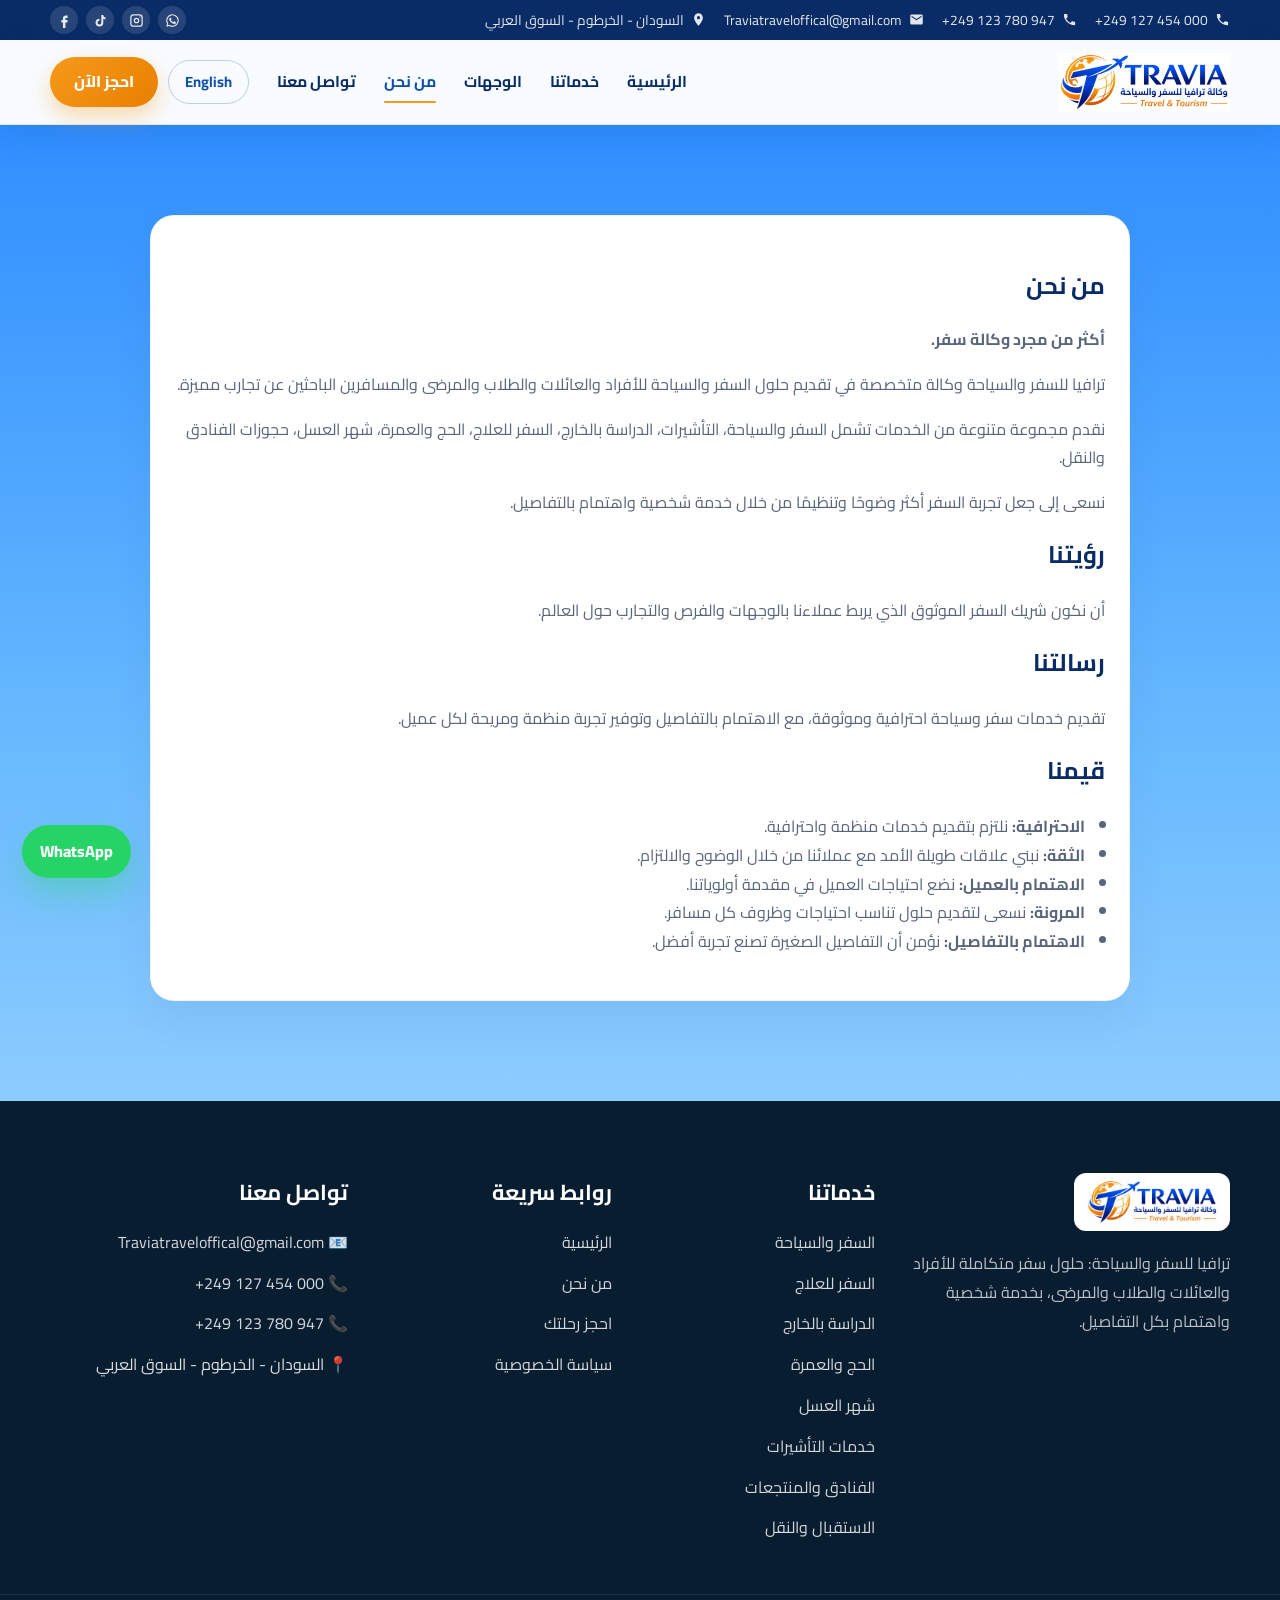
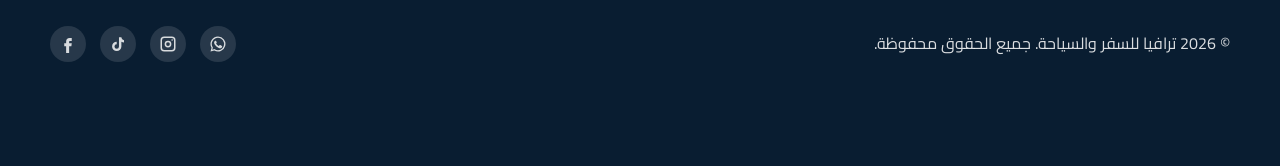
<file: about.html>
<!DOCTYPE html>
<html lang="ar" dir="rtl">
  <head>
    <meta charset="UTF-8" />
    <meta name="viewport" content="width=device-width, initial-scale=1.0" />
    <title>من نحن | ترافيا</title>
    <meta name="description" content="تعرف على وكالة ترافيا للسفر والسياحة، خدماتنا، قيمنا، والتزامنا بتقديم تجربة سفر احترافية ومريحة." />
    <link rel="preconnect" href="https://fonts.googleapis.com" />
    <link rel="preconnect" href="https://fonts.gstatic.com" crossorigin />
    <link href="https://fonts.googleapis.com/css2?family=Cairo:wght@200;300;400;500;600;700;800;900&display=swap" rel="stylesheet" />
    <link rel="stylesheet" href="styles.css" />
  </head>
  <body>
    <!-- site-header:start -->
    <div class="topbar">
      <div class="container topbar-wrap">
        <div class="topbar-contact">
          <a href="tel:+249127454000"><svg viewBox="0 0 24 24" aria-hidden="true"><path d="M6.6 10.8a15.1 15.1 0 0 0 6.6 6.6l2.2-2.2a1 1 0 0 1 1-.25 11.4 11.4 0 0 0 3.6.57 1 1 0 0 1 1 1V20a1 1 0 0 1-1 1A17 17 0 0 1 3 4a1 1 0 0 1 1-1h3.5a1 1 0 0 1 1 1c0 1.25.2 2.45.57 3.57a1 1 0 0 1-.25 1L6.6 10.8z"/></svg><span class="ltr">+249 127 454 000</span></a>
          <a href="tel:+249123780947" class="topbar-optional"><svg viewBox="0 0 24 24" aria-hidden="true"><path d="M6.6 10.8a15.1 15.1 0 0 0 6.6 6.6l2.2-2.2a1 1 0 0 1 1-.25 11.4 11.4 0 0 0 3.6.57 1 1 0 0 1 1 1V20a1 1 0 0 1-1 1A17 17 0 0 1 3 4a1 1 0 0 1 1-1h3.5a1 1 0 0 1 1 1c0 1.25.2 2.45.57 3.57a1 1 0 0 1-.25 1L6.6 10.8z"/></svg><span class="ltr">+249 123 780 947</span></a>
          <a href="mailto:Traviatraveloffical@gmail.com" class="topbar-optional"><svg viewBox="0 0 24 24" aria-hidden="true"><path d="M20 4H4a2 2 0 0 0-2 2v12a2 2 0 0 0 2 2h16a2 2 0 0 0 2-2V6a2 2 0 0 0-2-2zm0 4-8 5-8-5V6l8 5 8-5v2z"/></svg><span>Traviatraveloffical@gmail.com</span></a>
          <span class="topbar-optional"><svg viewBox="0 0 24 24" aria-hidden="true"><path d="M12 2a7 7 0 0 0-7 7c0 5.25 7 13 7 13s7-7.75 7-13a7 7 0 0 0-7-7zm0 9.5A2.5 2.5 0 1 1 12 6.5a2.5 2.5 0 0 1 0 5z"/></svg>السودان - الخرطوم - السوق العربي</span>
        </div>
        <div class="topbar-social">
          <a href="https://wa.me/249127454000" class="social-icon" target="_blank" rel="noreferrer" aria-label="WhatsApp" title="WhatsApp"><svg viewBox="0 0 24 24" aria-hidden="true"><path fill-rule="evenodd" d="M12 2a10 10 0 0 0-8.6 15.1L2 22l5-1.3A10 10 0 1 0 12 2zm0 18.2c-1.5 0-3-.4-4.3-1.2l-.3-.2-3 .8.8-2.9-.2-.3A8.2 8.2 0 1 1 12 20.2zm4.5-6.1c-.2-.1-1.5-.7-1.7-.8s-.4-.1-.6.1-.7.8-.8 1-.3.2-.5.1a6.7 6.7 0 0 1-3.3-2.9c-.3-.4.3-.4.7-1.3.1-.2 0-.3 0-.4l-.8-1.8c-.2-.5-.4-.4-.6-.4h-.5a1 1 0 0 0-.7.3 3 3 0 0 0-.9 2.2 5.2 5.2 0 0 0 1.1 2.7 11.8 11.8 0 0 0 4.5 4c1.7.7 2.3.8 3.2.6a2.7 2.7 0 0 0 1.8-1.2 2.2 2.2 0 0 0 .1-1.3c0-.1-.2-.2-.5-.3z"/></svg></a>
          <a href="https://www.instagram.com/travia_travel" class="social-icon" target="_blank" rel="noreferrer" aria-label="Instagram" title="Instagram"><svg viewBox="0 0 24 24" aria-hidden="true"><path fill-rule="evenodd" d="M7 2h10a5 5 0 0 1 5 5v10a5 5 0 0 1-5 5H7a5 5 0 0 1-5-5V7a5 5 0 0 1 5-5zm0 2a3 3 0 0 0-3 3v10a3 3 0 0 0 3 3h10a3 3 0 0 0 3-3V7a3 3 0 0 0-3-3H7zm5 3.5a4.5 4.5 0 1 1 0 9 4.5 4.5 0 0 1 0-9zm0 2a2.5 2.5 0 1 0 0 5 2.5 2.5 0 0 0 0-5zm5.5-4a1 1 0 1 1 0 2 1 1 0 0 1 0-2z"/></svg></a>
          <a href="https://www.tiktok.com/@travia.travel" class="social-icon" target="_blank" rel="noreferrer" aria-label="TikTok" title="TikTok"><svg viewBox="0 0 24 24" aria-hidden="true"><path d="M16.5 3c.3 2.1 1.6 3.6 3.5 3.9v3.1c-1.3 0-2.5-.4-3.5-1v6.2A6.2 6.2 0 1 1 10.3 9v3.2a3 3 0 1 0 3 3V3h3.2z"/></svg></a>
          <a href="https://www.facebook.com/share/19udZHg6E7/" class="social-icon" target="_blank" rel="noreferrer" aria-label="Facebook" title="Facebook"><svg viewBox="0 0 24 24" aria-hidden="true"><path d="M14 8h3V4h-3c-2.8 0-4.5 1.8-4.5 4.6V11H7v4h2.5v9h4v-9h3l.5-4h-3.5V8.8c0-.5.3-.8 1-.8z"/></svg></a>
        </div>
      </div>
    </div>
    <header class="site-header">
      <div class="container nav-wrap">
        <a href="index.html" class="brand" aria-label="وكالة ترافيا للسفر والسياحة">
          <img class="brand-logo-img" src="logo.png" alt="TRAVIA - وكالة ترافيا للسفر والسياحة" width="687" height="240" />
        </a>
        <button class="nav-toggle" aria-label="فتح القائمة" aria-expanded="false" aria-controls="main-nav"><span></span><span></span><span></span></button>
        <nav class="main-nav" id="main-nav" aria-label="القائمة الرئيسية">
          <a href="index.html">الرئيسية</a>
          <a href="services.html">خدماتنا</a>
          <a href="index.html#destinations">الوجهات</a>
          <a href="about.html" class="is-active" aria-current="page">من نحن</a>
          <a href="#contact">تواصل معنا</a>
          <div class="nav-actions">
            <a href="en/about.html" class="lang-link" lang="en" hreflang="en">English</a>
            <a href="booking.html" class="nav-cta">احجز الآن</a>
          </div>
        </nav>
      </div>
    </header>
    <!-- site-header:end -->

    <main class="legal-page">
      <div class="container">
        <article class="content-card">
          <h1>من نحن</h1>

          <p><strong>أكثر من مجرد وكالة سفر.</strong></p>
          <p>ترافيا للسفر والسياحة وكالة متخصصة في تقديم حلول السفر والسياحة للأفراد والعائلات والطلاب والمرضى والمسافرين الباحثين عن تجارب مميزة.</p>
          <p>نقدم مجموعة متنوعة من الخدمات تشمل السفر والسياحة، التأشيرات، الدراسة بالخارج، السفر للعلاج، الحج والعمرة، شهر العسل، حجوزات الفنادق والنقل.</p>
          <p>نسعى إلى جعل تجربة السفر أكثر وضوحًا وتنظيمًا من خلال خدمة شخصية واهتمام بالتفاصيل.</p>

          <h2>رؤيتنا</h2>
          <p>أن نكون شريك السفر الموثوق الذي يربط عملاءنا بالوجهات والفرص والتجارب حول العالم.</p>

          <h2>رسالتنا</h2>
          <p>تقديم خدمات سفر وسياحة احترافية وموثوقة، مع الاهتمام بالتفاصيل وتوفير تجربة منظمة ومريحة لكل عميل.</p>

          <h2>قيمنا</h2>
          <ul>
            <li><strong>الاحترافية:</strong> نلتزم بتقديم خدمات منظمة واحترافية.</li>
            <li><strong>الثقة:</strong> نبني علاقات طويلة الأمد مع عملائنا من خلال الوضوح والالتزام.</li>
            <li><strong>الاهتمام بالعميل:</strong> نضع احتياجات العميل في مقدمة أولوياتنا.</li>
            <li><strong>المرونة:</strong> نسعى لتقديم حلول تناسب احتياجات وظروف كل مسافر.</li>
            <li><strong>الاهتمام بالتفاصيل:</strong> نؤمن أن التفاصيل الصغيرة تصنع تجربة أفضل.</li>
          </ul>
        </article>
      </div>
    </main>

    <!-- site-footer:start -->
    <footer class="site-footer" id="contact">
      <div class="container footer-grid">
        <div class="footer-brand">
          <img class="footer-logo" src="logo.png" alt="TRAVIA" width="687" height="240" loading="lazy" />
          <p>ترافيا للسفر والسياحة: حلول سفر متكاملة للأفراد والعائلات والطلاب والمرضى، بخدمة شخصية واهتمام بكل التفاصيل.</p>
        </div>
        <div class="footer-links">
          <h3>خدماتنا</h3>
          <ul><li><a href="tourism.html">السفر والسياحة</a></li><li><a href="treatment.html">السفر للعلاج</a></li><li><a href="study.html">الدراسة بالخارج</a></li><li><a href="hajj.html">الحج والعمرة</a></li><li><a href="honeymoon.html">شهر العسل</a></li><li><a href="visa.html">خدمات التأشيرات</a></li><li><a href="hotels.html">الفنادق والمنتجعات</a></li><li><a href="transfer.html">الاستقبال والنقل</a></li></ul>
        </div>
        <div class="footer-links">
          <h3>روابط سريعة</h3>
          <ul><li><a href="index.html">الرئيسية</a></li><li><a href="about.html">من نحن</a></li><li><a href="booking.html">احجز رحلتك</a></li><li><a href="privacy.html">سياسة الخصوصية</a></li></ul>
        </div>
        <div class="footer-contact">
          <h3>تواصل معنا</h3>
          <ul>
            <li>📧 <a href="mailto:Traviatraveloffical@gmail.com">Traviatraveloffical@gmail.com</a></li>
            <li>📞 <a href="tel:+249127454000"><span class="ltr">+249 127 454 000</span></a></li>
            <li>📞 <a href="tel:+249123780947"><span class="ltr">+249 123 780 947</span></a></li>
            <li>📍 السودان - الخرطوم - السوق العربي</li>
          </ul>
        </div>
      </div>
      <div class="bottom-bar">
        <div class="container bottom-wrap">
          <p>© <span id="year"></span> ترافيا للسفر والسياحة. جميع الحقوق محفوظة.</p>
          <div class="social-links">
            <a href="https://wa.me/249127454000" class="social-icon" target="_blank" rel="noreferrer" aria-label="WhatsApp" title="WhatsApp"><svg viewBox="0 0 24 24" aria-hidden="true"><path fill-rule="evenodd" d="M12 2a10 10 0 0 0-8.6 15.1L2 22l5-1.3A10 10 0 1 0 12 2zm0 18.2c-1.5 0-3-.4-4.3-1.2l-.3-.2-3 .8.8-2.9-.2-.3A8.2 8.2 0 1 1 12 20.2zm4.5-6.1c-.2-.1-1.5-.7-1.7-.8s-.4-.1-.6.1-.7.8-.8 1-.3.2-.5.1a6.7 6.7 0 0 1-3.3-2.9c-.3-.4.3-.4.7-1.3.1-.2 0-.3 0-.4l-.8-1.8c-.2-.5-.4-.4-.6-.4h-.5a1 1 0 0 0-.7.3 3 3 0 0 0-.9 2.2 5.2 5.2 0 0 0 1.1 2.7 11.8 11.8 0 0 0 4.5 4c1.7.7 2.3.8 3.2.6a2.7 2.7 0 0 0 1.8-1.2 2.2 2.2 0 0 0 .1-1.3c0-.1-.2-.2-.5-.3z"/></svg></a>
            <a href="https://www.instagram.com/travia_travel" class="social-icon" target="_blank" rel="noreferrer" aria-label="Instagram" title="Instagram"><svg viewBox="0 0 24 24" aria-hidden="true"><path fill-rule="evenodd" d="M7 2h10a5 5 0 0 1 5 5v10a5 5 0 0 1-5 5H7a5 5 0 0 1-5-5V7a5 5 0 0 1 5-5zm0 2a3 3 0 0 0-3 3v10a3 3 0 0 0 3 3h10a3 3 0 0 0 3-3V7a3 3 0 0 0-3-3H7zm5 3.5a4.5 4.5 0 1 1 0 9 4.5 4.5 0 0 1 0-9zm0 2a2.5 2.5 0 1 0 0 5 2.5 2.5 0 0 0 0-5zm5.5-4a1 1 0 1 1 0 2 1 1 0 0 1 0-2z"/></svg></a>
            <a href="https://www.tiktok.com/@travia.travel" class="social-icon" target="_blank" rel="noreferrer" aria-label="TikTok" title="TikTok"><svg viewBox="0 0 24 24" aria-hidden="true"><path d="M16.5 3c.3 2.1 1.6 3.6 3.5 3.9v3.1c-1.3 0-2.5-.4-3.5-1v6.2A6.2 6.2 0 1 1 10.3 9v3.2a3 3 0 1 0 3 3V3h3.2z"/></svg></a>
            <a href="https://www.facebook.com/share/19udZHg6E7/" class="social-icon" target="_blank" rel="noreferrer" aria-label="Facebook" title="Facebook"><svg viewBox="0 0 24 24" aria-hidden="true"><path d="M14 8h3V4h-3c-2.8 0-4.5 1.8-4.5 4.6V11H7v4h2.5v9h4v-9h3l.5-4h-3.5V8.8c0-.5.3-.8 1-.8z"/></svg></a>
          </div>
        </div>
      </div>
    </footer>
    <a class="whatsapp-float" href="https://wa.me/249127454000" target="_blank" rel="noreferrer" aria-label="تواصل عبر واتساب">WhatsApp</a>
    <!-- site-footer:end -->
    <script src="script.js"></script>
  </body>
</html>
</file>
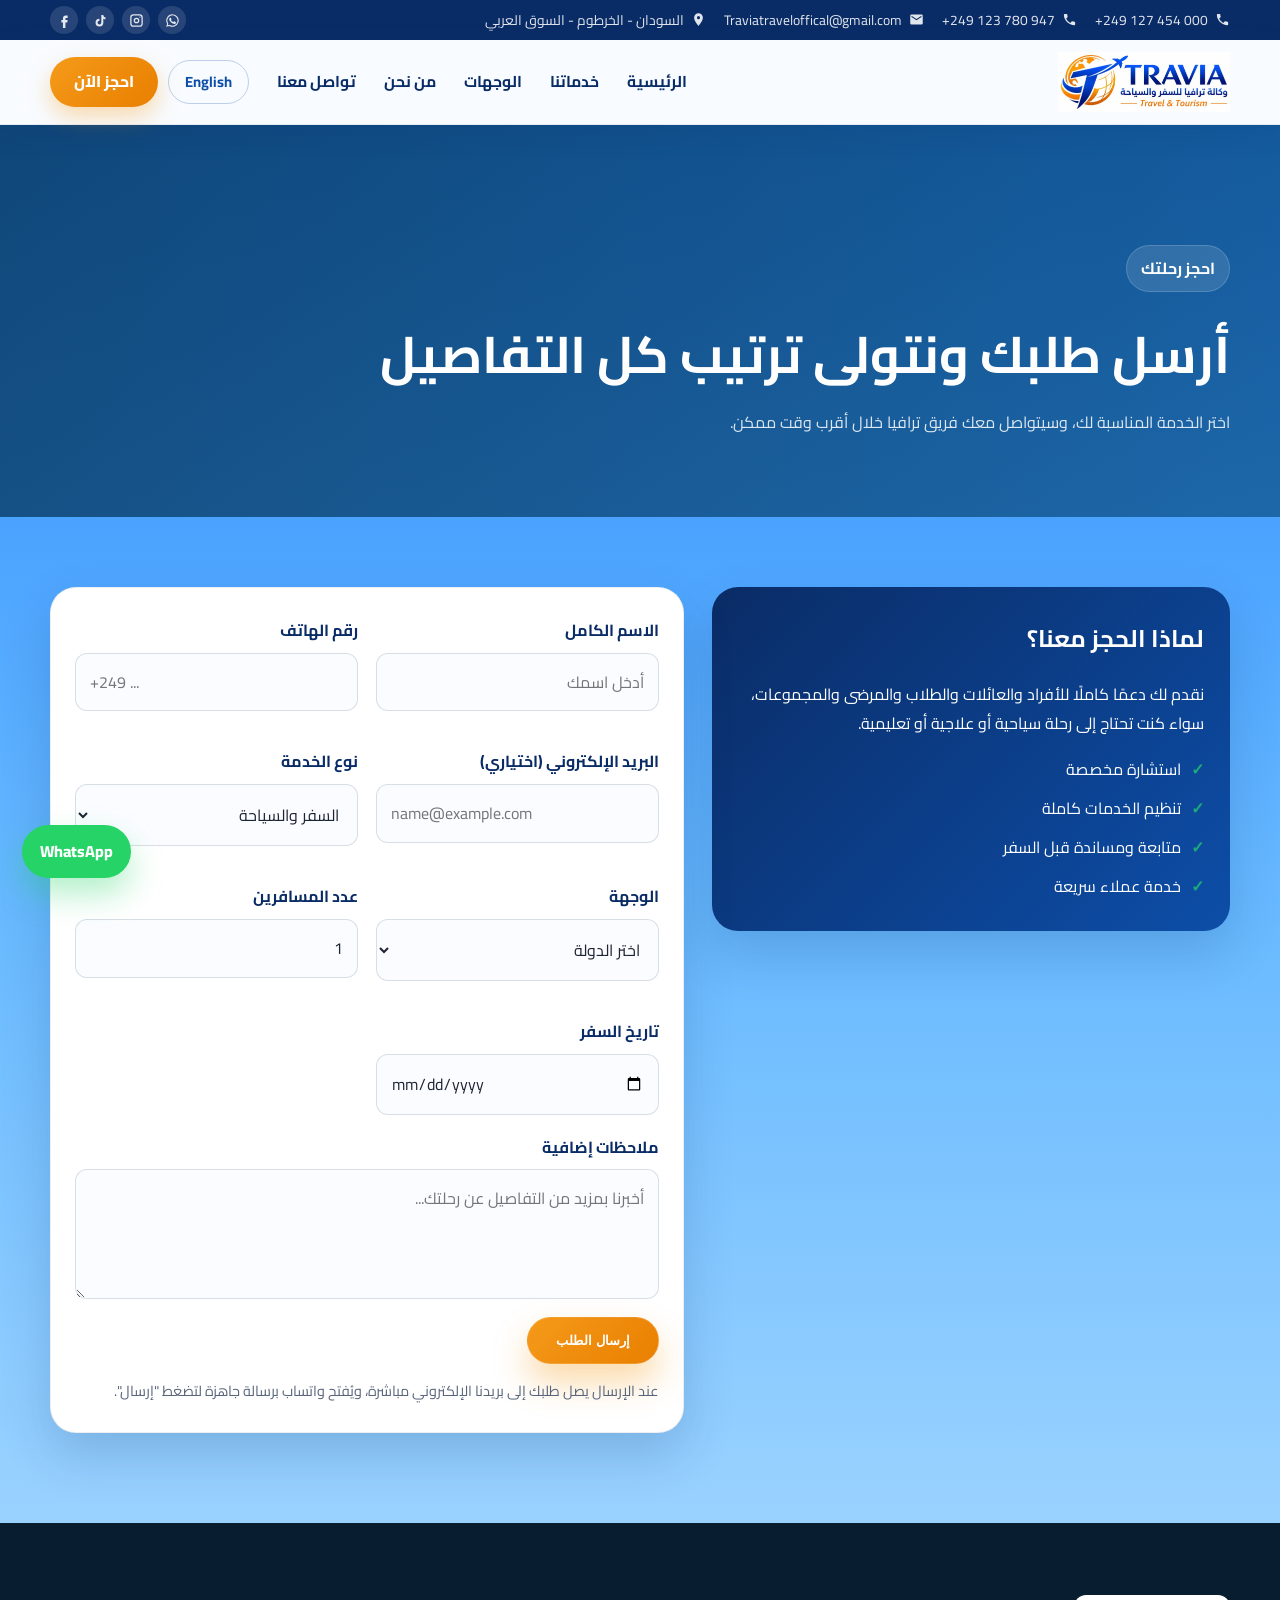
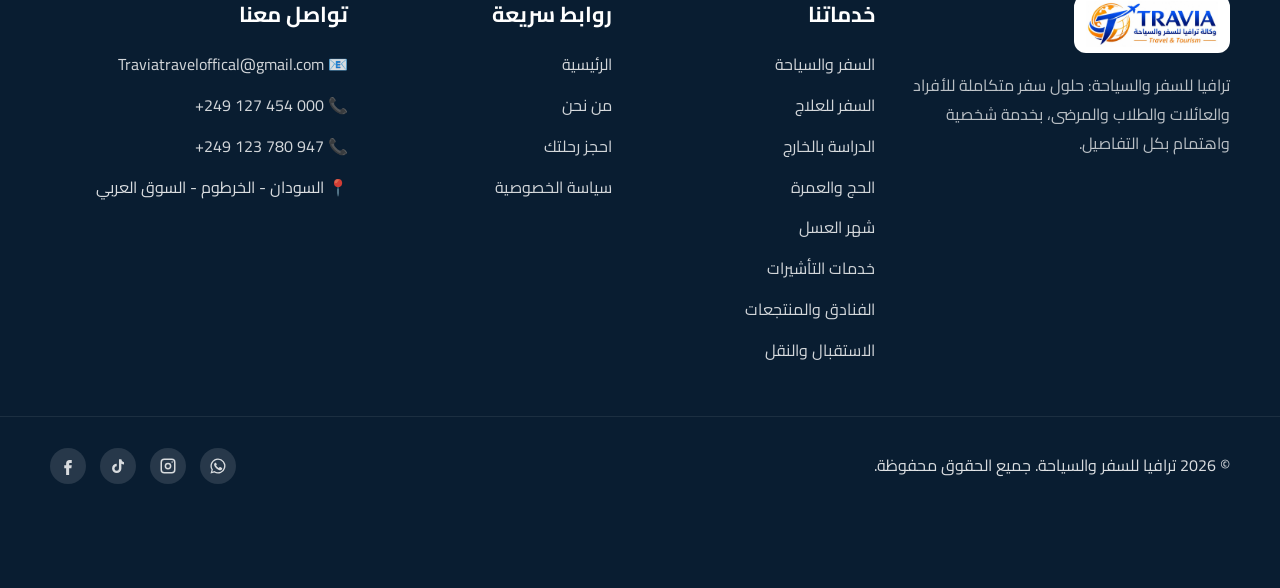
<file: booking.html>
<!DOCTYPE html>
<html lang="ar" dir="rtl">
  <head>
    <meta charset="UTF-8" />
    <meta name="viewport" content="width=device-width, initial-scale=1.0" />
    <title>احجز رحلتك | ترافيا</title>
    <meta name="description" content="نموذج حجز رحلات فندقية وسياحية ودراسة وعلاج وتجارب سفر مع ترافيا." />
    <link rel="preconnect" href="https://fonts.googleapis.com" />
    <link rel="preconnect" href="https://fonts.gstatic.com" crossorigin />
    <link href="https://fonts.googleapis.com/css2?family=Cairo:wght@200;300;400;500;600;700;800;900&display=swap" rel="stylesheet" />
    <link rel="stylesheet" href="styles.css" />
  </head>
  <body>
    <!-- site-header:start -->
    <div class="topbar">
      <div class="container topbar-wrap">
        <div class="topbar-contact">
          <a href="tel:+249127454000"><svg viewBox="0 0 24 24" aria-hidden="true"><path d="M6.6 10.8a15.1 15.1 0 0 0 6.6 6.6l2.2-2.2a1 1 0 0 1 1-.25 11.4 11.4 0 0 0 3.6.57 1 1 0 0 1 1 1V20a1 1 0 0 1-1 1A17 17 0 0 1 3 4a1 1 0 0 1 1-1h3.5a1 1 0 0 1 1 1c0 1.25.2 2.45.57 3.57a1 1 0 0 1-.25 1L6.6 10.8z"/></svg><span class="ltr">+249 127 454 000</span></a>
          <a href="tel:+249123780947" class="topbar-optional"><svg viewBox="0 0 24 24" aria-hidden="true"><path d="M6.6 10.8a15.1 15.1 0 0 0 6.6 6.6l2.2-2.2a1 1 0 0 1 1-.25 11.4 11.4 0 0 0 3.6.57 1 1 0 0 1 1 1V20a1 1 0 0 1-1 1A17 17 0 0 1 3 4a1 1 0 0 1 1-1h3.5a1 1 0 0 1 1 1c0 1.25.2 2.45.57 3.57a1 1 0 0 1-.25 1L6.6 10.8z"/></svg><span class="ltr">+249 123 780 947</span></a>
          <a href="mailto:Traviatraveloffical@gmail.com" class="topbar-optional"><svg viewBox="0 0 24 24" aria-hidden="true"><path d="M20 4H4a2 2 0 0 0-2 2v12a2 2 0 0 0 2 2h16a2 2 0 0 0 2-2V6a2 2 0 0 0-2-2zm0 4-8 5-8-5V6l8 5 8-5v2z"/></svg><span>Traviatraveloffical@gmail.com</span></a>
          <span class="topbar-optional"><svg viewBox="0 0 24 24" aria-hidden="true"><path d="M12 2a7 7 0 0 0-7 7c0 5.25 7 13 7 13s7-7.75 7-13a7 7 0 0 0-7-7zm0 9.5A2.5 2.5 0 1 1 12 6.5a2.5 2.5 0 0 1 0 5z"/></svg>السودان - الخرطوم - السوق العربي</span>
        </div>
        <div class="topbar-social">
          <a href="https://wa.me/249127454000" class="social-icon" target="_blank" rel="noreferrer" aria-label="WhatsApp" title="WhatsApp"><svg viewBox="0 0 24 24" aria-hidden="true"><path fill-rule="evenodd" d="M12 2a10 10 0 0 0-8.6 15.1L2 22l5-1.3A10 10 0 1 0 12 2zm0 18.2c-1.5 0-3-.4-4.3-1.2l-.3-.2-3 .8.8-2.9-.2-.3A8.2 8.2 0 1 1 12 20.2zm4.5-6.1c-.2-.1-1.5-.7-1.7-.8s-.4-.1-.6.1-.7.8-.8 1-.3.2-.5.1a6.7 6.7 0 0 1-3.3-2.9c-.3-.4.3-.4.7-1.3.1-.2 0-.3 0-.4l-.8-1.8c-.2-.5-.4-.4-.6-.4h-.5a1 1 0 0 0-.7.3 3 3 0 0 0-.9 2.2 5.2 5.2 0 0 0 1.1 2.7 11.8 11.8 0 0 0 4.5 4c1.7.7 2.3.8 3.2.6a2.7 2.7 0 0 0 1.8-1.2 2.2 2.2 0 0 0 .1-1.3c0-.1-.2-.2-.5-.3z"/></svg></a>
          <a href="https://www.instagram.com/travia_travel" class="social-icon" target="_blank" rel="noreferrer" aria-label="Instagram" title="Instagram"><svg viewBox="0 0 24 24" aria-hidden="true"><path fill-rule="evenodd" d="M7 2h10a5 5 0 0 1 5 5v10a5 5 0 0 1-5 5H7a5 5 0 0 1-5-5V7a5 5 0 0 1 5-5zm0 2a3 3 0 0 0-3 3v10a3 3 0 0 0 3 3h10a3 3 0 0 0 3-3V7a3 3 0 0 0-3-3H7zm5 3.5a4.5 4.5 0 1 1 0 9 4.5 4.5 0 0 1 0-9zm0 2a2.5 2.5 0 1 0 0 5 2.5 2.5 0 0 0 0-5zm5.5-4a1 1 0 1 1 0 2 1 1 0 0 1 0-2z"/></svg></a>
          <a href="https://www.tiktok.com/@travia.travel" class="social-icon" target="_blank" rel="noreferrer" aria-label="TikTok" title="TikTok"><svg viewBox="0 0 24 24" aria-hidden="true"><path d="M16.5 3c.3 2.1 1.6 3.6 3.5 3.9v3.1c-1.3 0-2.5-.4-3.5-1v6.2A6.2 6.2 0 1 1 10.3 9v3.2a3 3 0 1 0 3 3V3h3.2z"/></svg></a>
          <a href="https://www.facebook.com/share/19udZHg6E7/" class="social-icon" target="_blank" rel="noreferrer" aria-label="Facebook" title="Facebook"><svg viewBox="0 0 24 24" aria-hidden="true"><path d="M14 8h3V4h-3c-2.8 0-4.5 1.8-4.5 4.6V11H7v4h2.5v9h4v-9h3l.5-4h-3.5V8.8c0-.5.3-.8 1-.8z"/></svg></a>
        </div>
      </div>
    </div>
    <header class="site-header">
      <div class="container nav-wrap">
        <a href="index.html" class="brand" aria-label="وكالة ترافيا للسفر والسياحة">
          <img class="brand-logo-img" src="logo.png" alt="TRAVIA - وكالة ترافيا للسفر والسياحة" width="687" height="240" />
        </a>
        <button class="nav-toggle" aria-label="فتح القائمة" aria-expanded="false" aria-controls="main-nav"><span></span><span></span><span></span></button>
        <nav class="main-nav" id="main-nav" aria-label="القائمة الرئيسية">
          <a href="index.html">الرئيسية</a>
          <a href="services.html">خدماتنا</a>
          <a href="index.html#destinations">الوجهات</a>
          <a href="about.html">من نحن</a>
          <a href="#contact">تواصل معنا</a>
          <div class="nav-actions">
            <a href="en/booking.html" class="lang-link" lang="en" hreflang="en">English</a>
            <a href="booking.html" class="nav-cta is-active">احجز الآن</a>
          </div>
        </nav>
      </div>
    </header>
    <!-- site-header:end -->

    <main>
      <section class="page-hero">
        <div class="container">
          <div>
            <span class="tag">احجز رحلتك</span>
            <h1>أرسل طلبك ونتولى ترتيب كل التفاصيل</h1>
            <p>اختر الخدمة المناسبة لك، وسيتواصل معك فريق ترافيا خلال أقرب وقت ممكن.</p>
          </div>
        </div>
      </section>

      <section class="page-shell">
        <div class="container booking-shell">
          <aside class="booking-info">
            <h2>لماذا الحجز معنا؟</h2>
            <p>نقدم لك دعمًا كاملًا للأفراد والعائلات والطلاب والمرضى والمجموعات، سواء كنت تحتاج إلى رحلة سياحية أو علاجية أو تعليمية.</p>
            <ul class="list-check">
              <li>استشارة مخصصة</li>
              <li>تنظيم الخدمات كاملة</li>
              <li>متابعة ومساندة قبل السفر</li>
              <li>خدمة عملاء سريعة</li>
            </ul>
          </aside>

          <form class="booking-form" action="#" method="post">
            <div class="form-grid">
              <div class="field">
                <label for="name">الاسم الكامل</label>
                <input id="name" name="name" type="text" placeholder="أدخل اسمك" required />
              </div>
              <div class="field">
                <label for="phone">رقم الهاتف</label>
                <input id="phone" name="phone" type="tel" placeholder="+249 ..." required />
              </div>
              <div class="field">
                <label for="email">البريد الإلكتروني (اختياري)</label>
                <input id="email" name="email" type="email" placeholder="name@example.com" dir="ltr" />
              </div>
              <div class="field">
                <label for="service">نوع الخدمة</label>
                <select id="service" name="service">
                  <option value="السياحة">السفر والسياحة</option>
                  <option value="العلاج">السفر للعلاج</option>
                  <option value="الدراسة">الدراسة بالخارج</option>
                  <option value="الحج">الحج والعمرة</option>
                  <option value="العسل">شهر العسل</option>
                  <option value="تأشيرة سياحية">تأشيرة سياحية</option>
                  <option value="تأشيرة زيارة عائلية">تأشيرة زيارة عائلية</option>
                  <option value="الفنادق">الفنادق والمنتجعات</option>
                  <option value="النقل">الاستقبال والنقل</option>
                </select>
              </div>
              <div class="field">
                <label for="destination">الوجهة</label>
                <select id="destination" name="destination" data-country-select>
                  <option value="">اختر الدولة</option>
                </select>
              </div>
              <div class="field">
                <label for="travellers">عدد المسافرين</label>
                <input id="travellers" name="travellers" type="number" min="1" value="1" />
              </div>
              <div class="field">
                <label for="date">تاريخ السفر</label>
                <input id="date" name="date" type="date" />
              </div>
            </div>

            <div class="field">
              <label for="details">ملاحظات إضافية</label>
              <textarea id="details" name="details" placeholder="أخبرنا بمزيد من التفاصيل عن رحلتك..."></textarea>
            </div>

            <div class="form-actions">
              <button type="submit" class="btn btn-primary">إرسال الطلب</button>
            </div>
            <p class="form-note">عند الإرسال يصل طلبك إلى بريدنا الإلكتروني مباشرة، ويُفتح واتساب برسالة جاهزة لتضغط "إرسال".</p>

            <div class="form-message" aria-live="polite"></div>
          </form>
        </div>
      </section>
    </main>

    <!-- site-footer:start -->
    <footer class="site-footer" id="contact">
      <div class="container footer-grid">
        <div class="footer-brand">
          <img class="footer-logo" src="logo.png" alt="TRAVIA" width="687" height="240" loading="lazy" />
          <p>ترافيا للسفر والسياحة: حلول سفر متكاملة للأفراد والعائلات والطلاب والمرضى، بخدمة شخصية واهتمام بكل التفاصيل.</p>
        </div>
        <div class="footer-links">
          <h3>خدماتنا</h3>
          <ul><li><a href="tourism.html">السفر والسياحة</a></li><li><a href="treatment.html">السفر للعلاج</a></li><li><a href="study.html">الدراسة بالخارج</a></li><li><a href="hajj.html">الحج والعمرة</a></li><li><a href="honeymoon.html">شهر العسل</a></li><li><a href="visa.html">خدمات التأشيرات</a></li><li><a href="hotels.html">الفنادق والمنتجعات</a></li><li><a href="transfer.html">الاستقبال والنقل</a></li></ul>
        </div>
        <div class="footer-links">
          <h3>روابط سريعة</h3>
          <ul><li><a href="index.html">الرئيسية</a></li><li><a href="about.html">من نحن</a></li><li><a href="booking.html">احجز رحلتك</a></li><li><a href="privacy.html">سياسة الخصوصية</a></li></ul>
        </div>
        <div class="footer-contact">
          <h3>تواصل معنا</h3>
          <ul>
            <li>📧 <a href="mailto:Traviatraveloffical@gmail.com">Traviatraveloffical@gmail.com</a></li>
            <li>📞 <a href="tel:+249127454000"><span class="ltr">+249 127 454 000</span></a></li>
            <li>📞 <a href="tel:+249123780947"><span class="ltr">+249 123 780 947</span></a></li>
            <li>📍 السودان - الخرطوم - السوق العربي</li>
          </ul>
        </div>
      </div>
      <div class="bottom-bar">
        <div class="container bottom-wrap">
          <p>© <span id="year"></span> ترافيا للسفر والسياحة. جميع الحقوق محفوظة.</p>
          <div class="social-links">
            <a href="https://wa.me/249127454000" class="social-icon" target="_blank" rel="noreferrer" aria-label="WhatsApp" title="WhatsApp"><svg viewBox="0 0 24 24" aria-hidden="true"><path fill-rule="evenodd" d="M12 2a10 10 0 0 0-8.6 15.1L2 22l5-1.3A10 10 0 1 0 12 2zm0 18.2c-1.5 0-3-.4-4.3-1.2l-.3-.2-3 .8.8-2.9-.2-.3A8.2 8.2 0 1 1 12 20.2zm4.5-6.1c-.2-.1-1.5-.7-1.7-.8s-.4-.1-.6.1-.7.8-.8 1-.3.2-.5.1a6.7 6.7 0 0 1-3.3-2.9c-.3-.4.3-.4.7-1.3.1-.2 0-.3 0-.4l-.8-1.8c-.2-.5-.4-.4-.6-.4h-.5a1 1 0 0 0-.7.3 3 3 0 0 0-.9 2.2 5.2 5.2 0 0 0 1.1 2.7 11.8 11.8 0 0 0 4.5 4c1.7.7 2.3.8 3.2.6a2.7 2.7 0 0 0 1.8-1.2 2.2 2.2 0 0 0 .1-1.3c0-.1-.2-.2-.5-.3z"/></svg></a>
            <a href="https://www.instagram.com/travia_travel" class="social-icon" target="_blank" rel="noreferrer" aria-label="Instagram" title="Instagram"><svg viewBox="0 0 24 24" aria-hidden="true"><path fill-rule="evenodd" d="M7 2h10a5 5 0 0 1 5 5v10a5 5 0 0 1-5 5H7a5 5 0 0 1-5-5V7a5 5 0 0 1 5-5zm0 2a3 3 0 0 0-3 3v10a3 3 0 0 0 3 3h10a3 3 0 0 0 3-3V7a3 3 0 0 0-3-3H7zm5 3.5a4.5 4.5 0 1 1 0 9 4.5 4.5 0 0 1 0-9zm0 2a2.5 2.5 0 1 0 0 5 2.5 2.5 0 0 0 0-5zm5.5-4a1 1 0 1 1 0 2 1 1 0 0 1 0-2z"/></svg></a>
            <a href="https://www.tiktok.com/@travia.travel" class="social-icon" target="_blank" rel="noreferrer" aria-label="TikTok" title="TikTok"><svg viewBox="0 0 24 24" aria-hidden="true"><path d="M16.5 3c.3 2.1 1.6 3.6 3.5 3.9v3.1c-1.3 0-2.5-.4-3.5-1v6.2A6.2 6.2 0 1 1 10.3 9v3.2a3 3 0 1 0 3 3V3h3.2z"/></svg></a>
            <a href="https://www.facebook.com/share/19udZHg6E7/" class="social-icon" target="_blank" rel="noreferrer" aria-label="Facebook" title="Facebook"><svg viewBox="0 0 24 24" aria-hidden="true"><path d="M14 8h3V4h-3c-2.8 0-4.5 1.8-4.5 4.6V11H7v4h2.5v9h4v-9h3l.5-4h-3.5V8.8c0-.5.3-.8 1-.8z"/></svg></a>
          </div>
        </div>
      </div>
    </footer>
    <a class="whatsapp-float" href="https://wa.me/249127454000" target="_blank" rel="noreferrer" aria-label="تواصل عبر واتساب">WhatsApp</a>
    <!-- site-footer:end -->

    <script src="script.js"></script>
  </body>
</html>
</file>
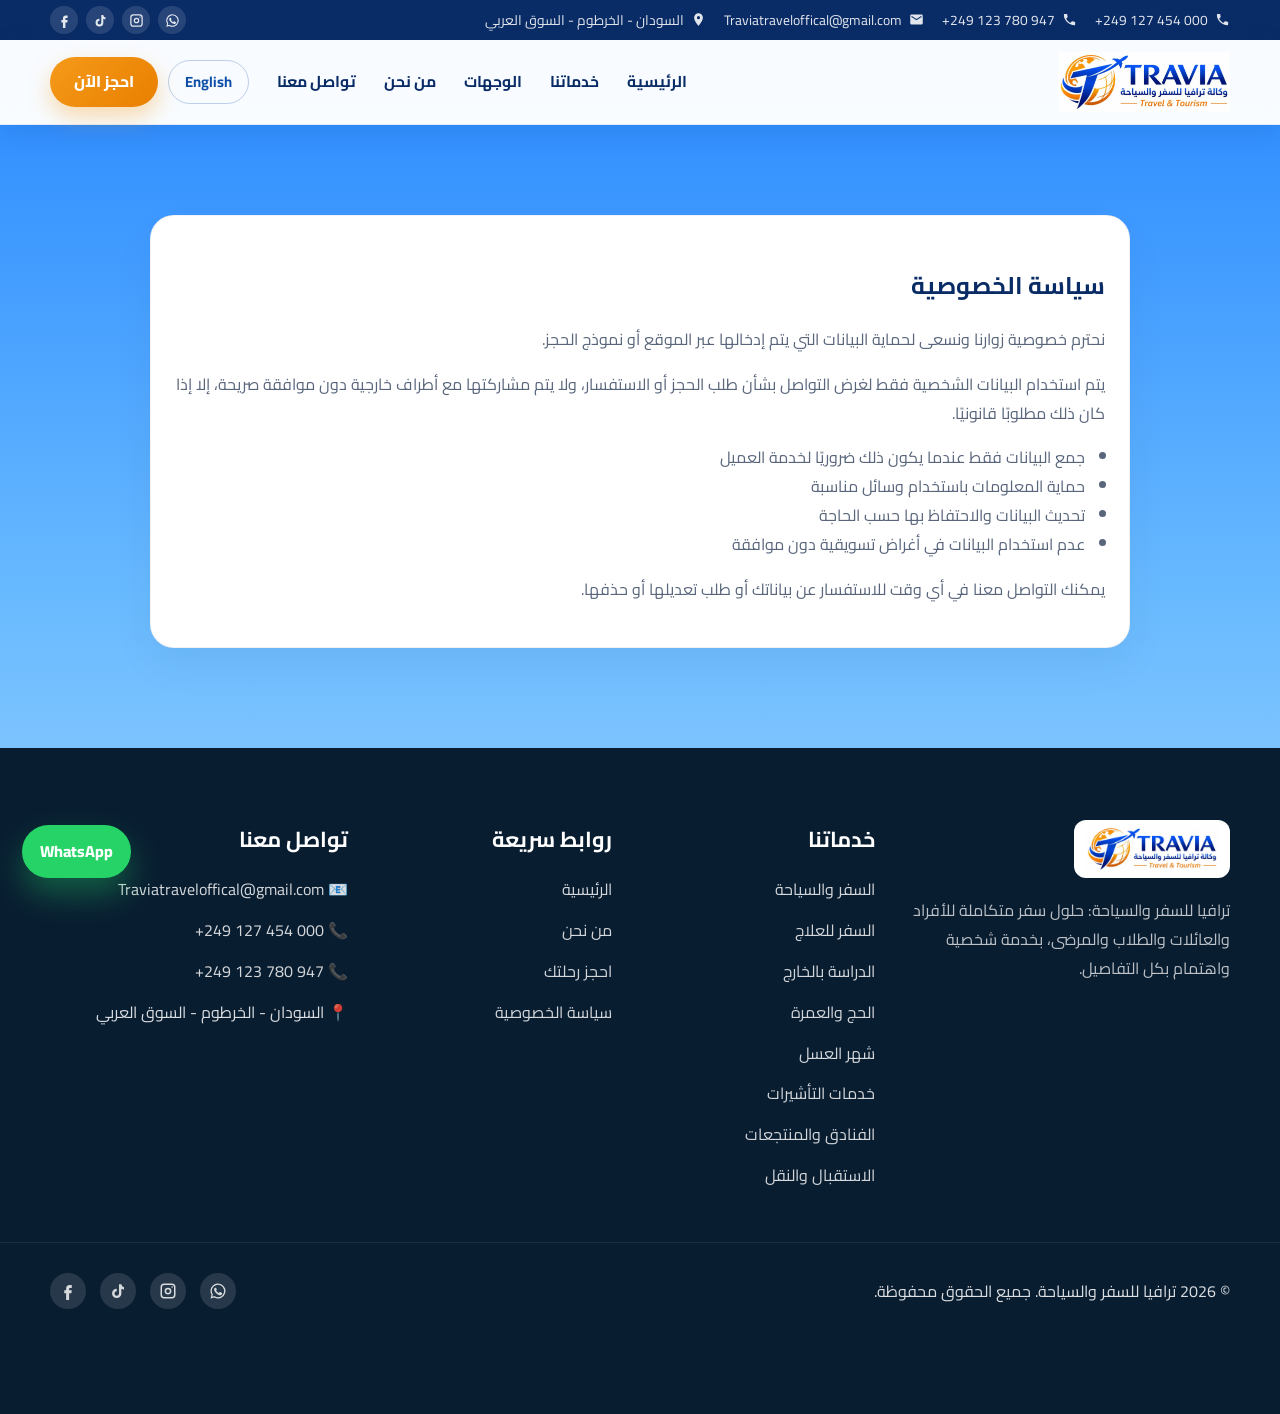
<file: privacy.html>
<!DOCTYPE html>
<html lang="ar" dir="rtl">
  <head>
    <meta charset="UTF-8" />
    <meta name="viewport" content="width=device-width, initial-scale=1.0" />
    <title>سياسة الخصوصية | ترافيا</title>
    <meta name="description" content="اقرأ سياسة الخصوصية الخاصّة بوكالة ترافيا للسفر والسياحة حول حماية البيانات والتواصل مع العملاء." />
    <link rel="preconnect" href="https://fonts.googleapis.com" />
    <link rel="preconnect" href="https://fonts.gstatic.com" crossorigin />
    <link href="https://fonts.googleapis.com/css2?family=Cairo:wght@200;300;400;500;600;700;800;900&display=swap" rel="stylesheet" />
    <link rel="stylesheet" href="styles.css" />
  </head>
  <body>
    <!-- site-header:start -->
    <div class="topbar">
      <div class="container topbar-wrap">
        <div class="topbar-contact">
          <a href="tel:+249127454000"><svg viewBox="0 0 24 24" aria-hidden="true"><path d="M6.6 10.8a15.1 15.1 0 0 0 6.6 6.6l2.2-2.2a1 1 0 0 1 1-.25 11.4 11.4 0 0 0 3.6.57 1 1 0 0 1 1 1V20a1 1 0 0 1-1 1A17 17 0 0 1 3 4a1 1 0 0 1 1-1h3.5a1 1 0 0 1 1 1c0 1.25.2 2.45.57 3.57a1 1 0 0 1-.25 1L6.6 10.8z"/></svg><span class="ltr">+249 127 454 000</span></a>
          <a href="tel:+249123780947" class="topbar-optional"><svg viewBox="0 0 24 24" aria-hidden="true"><path d="M6.6 10.8a15.1 15.1 0 0 0 6.6 6.6l2.2-2.2a1 1 0 0 1 1-.25 11.4 11.4 0 0 0 3.6.57 1 1 0 0 1 1 1V20a1 1 0 0 1-1 1A17 17 0 0 1 3 4a1 1 0 0 1 1-1h3.5a1 1 0 0 1 1 1c0 1.25.2 2.45.57 3.57a1 1 0 0 1-.25 1L6.6 10.8z"/></svg><span class="ltr">+249 123 780 947</span></a>
          <a href="mailto:Traviatraveloffical@gmail.com" class="topbar-optional"><svg viewBox="0 0 24 24" aria-hidden="true"><path d="M20 4H4a2 2 0 0 0-2 2v12a2 2 0 0 0 2 2h16a2 2 0 0 0 2-2V6a2 2 0 0 0-2-2zm0 4-8 5-8-5V6l8 5 8-5v2z"/></svg><span>Traviatraveloffical@gmail.com</span></a>
          <span class="topbar-optional"><svg viewBox="0 0 24 24" aria-hidden="true"><path d="M12 2a7 7 0 0 0-7 7c0 5.25 7 13 7 13s7-7.75 7-13a7 7 0 0 0-7-7zm0 9.5A2.5 2.5 0 1 1 12 6.5a2.5 2.5 0 0 1 0 5z"/></svg>السودان - الخرطوم - السوق العربي</span>
        </div>
        <div class="topbar-social">
          <a href="https://wa.me/249127454000" class="social-icon" target="_blank" rel="noreferrer" aria-label="WhatsApp" title="WhatsApp"><svg viewBox="0 0 24 24" aria-hidden="true"><path fill-rule="evenodd" d="M12 2a10 10 0 0 0-8.6 15.1L2 22l5-1.3A10 10 0 1 0 12 2zm0 18.2c-1.5 0-3-.4-4.3-1.2l-.3-.2-3 .8.8-2.9-.2-.3A8.2 8.2 0 1 1 12 20.2zm4.5-6.1c-.2-.1-1.5-.7-1.7-.8s-.4-.1-.6.1-.7.8-.8 1-.3.2-.5.1a6.7 6.7 0 0 1-3.3-2.9c-.3-.4.3-.4.7-1.3.1-.2 0-.3 0-.4l-.8-1.8c-.2-.5-.4-.4-.6-.4h-.5a1 1 0 0 0-.7.3 3 3 0 0 0-.9 2.2 5.2 5.2 0 0 0 1.1 2.7 11.8 11.8 0 0 0 4.5 4c1.7.7 2.3.8 3.2.6a2.7 2.7 0 0 0 1.8-1.2 2.2 2.2 0 0 0 .1-1.3c0-.1-.2-.2-.5-.3z"/></svg></a>
          <a href="https://www.instagram.com/travia_travel" class="social-icon" target="_blank" rel="noreferrer" aria-label="Instagram" title="Instagram"><svg viewBox="0 0 24 24" aria-hidden="true"><path fill-rule="evenodd" d="M7 2h10a5 5 0 0 1 5 5v10a5 5 0 0 1-5 5H7a5 5 0 0 1-5-5V7a5 5 0 0 1 5-5zm0 2a3 3 0 0 0-3 3v10a3 3 0 0 0 3 3h10a3 3 0 0 0 3-3V7a3 3 0 0 0-3-3H7zm5 3.5a4.5 4.5 0 1 1 0 9 4.5 4.5 0 0 1 0-9zm0 2a2.5 2.5 0 1 0 0 5 2.5 2.5 0 0 0 0-5zm5.5-4a1 1 0 1 1 0 2 1 1 0 0 1 0-2z"/></svg></a>
          <a href="https://www.tiktok.com/@travia.travel" class="social-icon" target="_blank" rel="noreferrer" aria-label="TikTok" title="TikTok"><svg viewBox="0 0 24 24" aria-hidden="true"><path d="M16.5 3c.3 2.1 1.6 3.6 3.5 3.9v3.1c-1.3 0-2.5-.4-3.5-1v6.2A6.2 6.2 0 1 1 10.3 9v3.2a3 3 0 1 0 3 3V3h3.2z"/></svg></a>
          <a href="https://www.facebook.com/share/19udZHg6E7/" class="social-icon" target="_blank" rel="noreferrer" aria-label="Facebook" title="Facebook"><svg viewBox="0 0 24 24" aria-hidden="true"><path d="M14 8h3V4h-3c-2.8 0-4.5 1.8-4.5 4.6V11H7v4h2.5v9h4v-9h3l.5-4h-3.5V8.8c0-.5.3-.8 1-.8z"/></svg></a>
        </div>
      </div>
    </div>
    <header class="site-header">
      <div class="container nav-wrap">
        <a href="index.html" class="brand" aria-label="وكالة ترافيا للسفر والسياحة">
          <img class="brand-logo-img" src="logo.png" alt="TRAVIA - وكالة ترافيا للسفر والسياحة" width="687" height="240" />
        </a>
        <button class="nav-toggle" aria-label="فتح القائمة" aria-expanded="false" aria-controls="main-nav"><span></span><span></span><span></span></button>
        <nav class="main-nav" id="main-nav" aria-label="القائمة الرئيسية">
          <a href="index.html">الرئيسية</a>
          <a href="services.html">خدماتنا</a>
          <a href="index.html#destinations">الوجهات</a>
          <a href="about.html">من نحن</a>
          <a href="#contact">تواصل معنا</a>
          <div class="nav-actions">
            <a href="en/privacy.html" class="lang-link" lang="en" hreflang="en">English</a>
            <a href="booking.html" class="nav-cta">احجز الآن</a>
          </div>
        </nav>
      </div>
    </header>
    <!-- site-header:end -->

    <main class="legal-page">
      <div class="container">
        <article class="content-card">
          <h1>سياسة الخصوصية</h1>
          <p>نحترم خصوصية زوارنا ونسعى لحماية البيانات التي يتم إدخالها عبر الموقع أو نموذج الحجز.</p>
          <p>يتم استخدام البيانات الشخصية فقط لغرض التواصل بشأن طلب الحجز أو الاستفسار، ولا يتم مشاركتها مع أطراف خارجية دون موافقة صريحة، إلا إذا كان ذلك مطلوبًا قانونيًا.</p>
          <ul>
            <li>جمع البيانات فقط عندما يكون ذلك ضروريًا لخدمة العميل</li>
            <li>حماية المعلومات باستخدام وسائل مناسبة</li>
            <li>تحديث البيانات والاحتفاظ بها حسب الحاجة</li>
            <li>عدم استخدام البيانات في أغراض تسويقية دون موافقة</li>
          </ul>
          <p>يمكنك التواصل معنا في أي وقت للاستفسار عن بياناتك أو طلب تعديلها أو حذفها.</p>
        </article>
      </div>
    </main>

    <!-- site-footer:start -->
    <footer class="site-footer" id="contact">
      <div class="container footer-grid">
        <div class="footer-brand">
          <img class="footer-logo" src="logo.png" alt="TRAVIA" width="687" height="240" loading="lazy" />
          <p>ترافيا للسفر والسياحة: حلول سفر متكاملة للأفراد والعائلات والطلاب والمرضى، بخدمة شخصية واهتمام بكل التفاصيل.</p>
        </div>
        <div class="footer-links">
          <h3>خدماتنا</h3>
          <ul><li><a href="tourism.html">السفر والسياحة</a></li><li><a href="treatment.html">السفر للعلاج</a></li><li><a href="study.html">الدراسة بالخارج</a></li><li><a href="hajj.html">الحج والعمرة</a></li><li><a href="honeymoon.html">شهر العسل</a></li><li><a href="visa.html">خدمات التأشيرات</a></li><li><a href="hotels.html">الفنادق والمنتجعات</a></li><li><a href="transfer.html">الاستقبال والنقل</a></li></ul>
        </div>
        <div class="footer-links">
          <h3>روابط سريعة</h3>
          <ul><li><a href="index.html">الرئيسية</a></li><li><a href="about.html">من نحن</a></li><li><a href="booking.html">احجز رحلتك</a></li><li><a href="privacy.html">سياسة الخصوصية</a></li></ul>
        </div>
        <div class="footer-contact">
          <h3>تواصل معنا</h3>
          <ul>
            <li>📧 <a href="mailto:Traviatraveloffical@gmail.com">Traviatraveloffical@gmail.com</a></li>
            <li>📞 <a href="tel:+249127454000"><span class="ltr">+249 127 454 000</span></a></li>
            <li>📞 <a href="tel:+249123780947"><span class="ltr">+249 123 780 947</span></a></li>
            <li>📍 السودان - الخرطوم - السوق العربي</li>
          </ul>
        </div>
      </div>
      <div class="bottom-bar">
        <div class="container bottom-wrap">
          <p>© <span id="year"></span> ترافيا للسفر والسياحة. جميع الحقوق محفوظة.</p>
          <div class="social-links">
            <a href="https://wa.me/249127454000" class="social-icon" target="_blank" rel="noreferrer" aria-label="WhatsApp" title="WhatsApp"><svg viewBox="0 0 24 24" aria-hidden="true"><path fill-rule="evenodd" d="M12 2a10 10 0 0 0-8.6 15.1L2 22l5-1.3A10 10 0 1 0 12 2zm0 18.2c-1.5 0-3-.4-4.3-1.2l-.3-.2-3 .8.8-2.9-.2-.3A8.2 8.2 0 1 1 12 20.2zm4.5-6.1c-.2-.1-1.5-.7-1.7-.8s-.4-.1-.6.1-.7.8-.8 1-.3.2-.5.1a6.7 6.7 0 0 1-3.3-2.9c-.3-.4.3-.4.7-1.3.1-.2 0-.3 0-.4l-.8-1.8c-.2-.5-.4-.4-.6-.4h-.5a1 1 0 0 0-.7.3 3 3 0 0 0-.9 2.2 5.2 5.2 0 0 0 1.1 2.7 11.8 11.8 0 0 0 4.5 4c1.7.7 2.3.8 3.2.6a2.7 2.7 0 0 0 1.8-1.2 2.2 2.2 0 0 0 .1-1.3c0-.1-.2-.2-.5-.3z"/></svg></a>
            <a href="https://www.instagram.com/travia_travel" class="social-icon" target="_blank" rel="noreferrer" aria-label="Instagram" title="Instagram"><svg viewBox="0 0 24 24" aria-hidden="true"><path fill-rule="evenodd" d="M7 2h10a5 5 0 0 1 5 5v10a5 5 0 0 1-5 5H7a5 5 0 0 1-5-5V7a5 5 0 0 1 5-5zm0 2a3 3 0 0 0-3 3v10a3 3 0 0 0 3 3h10a3 3 0 0 0 3-3V7a3 3 0 0 0-3-3H7zm5 3.5a4.5 4.5 0 1 1 0 9 4.5 4.5 0 0 1 0-9zm0 2a2.5 2.5 0 1 0 0 5 2.5 2.5 0 0 0 0-5zm5.5-4a1 1 0 1 1 0 2 1 1 0 0 1 0-2z"/></svg></a>
            <a href="https://www.tiktok.com/@travia.travel" class="social-icon" target="_blank" rel="noreferrer" aria-label="TikTok" title="TikTok"><svg viewBox="0 0 24 24" aria-hidden="true"><path d="M16.5 3c.3 2.1 1.6 3.6 3.5 3.9v3.1c-1.3 0-2.5-.4-3.5-1v6.2A6.2 6.2 0 1 1 10.3 9v3.2a3 3 0 1 0 3 3V3h3.2z"/></svg></a>
            <a href="https://www.facebook.com/share/19udZHg6E7/" class="social-icon" target="_blank" rel="noreferrer" aria-label="Facebook" title="Facebook"><svg viewBox="0 0 24 24" aria-hidden="true"><path d="M14 8h3V4h-3c-2.8 0-4.5 1.8-4.5 4.6V11H7v4h2.5v9h4v-9h3l.5-4h-3.5V8.8c0-.5.3-.8 1-.8z"/></svg></a>
          </div>
        </div>
      </div>
    </footer>
    <a class="whatsapp-float" href="https://wa.me/249127454000" target="_blank" rel="noreferrer" aria-label="تواصل عبر واتساب">WhatsApp</a>
    <!-- site-footer:end -->
    <script src="script.js"></script>
  </body>
</html>
</file>
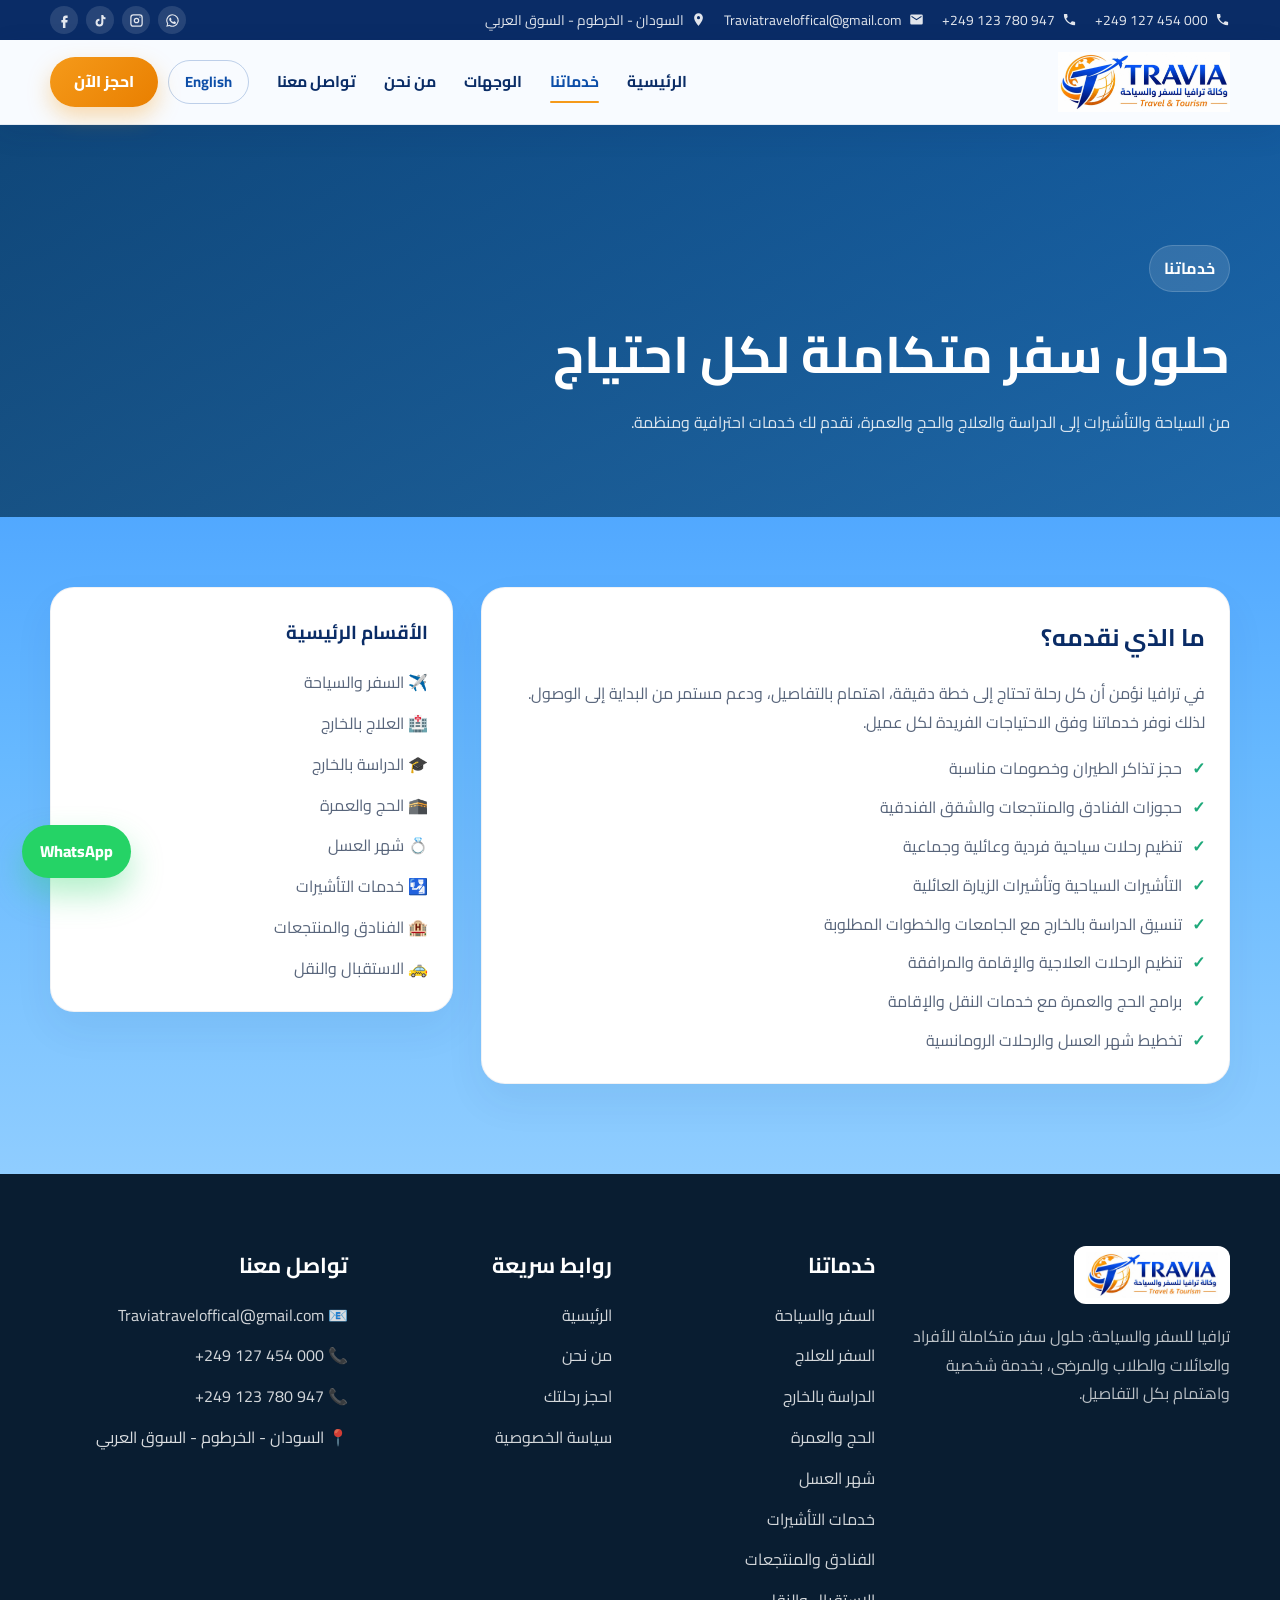
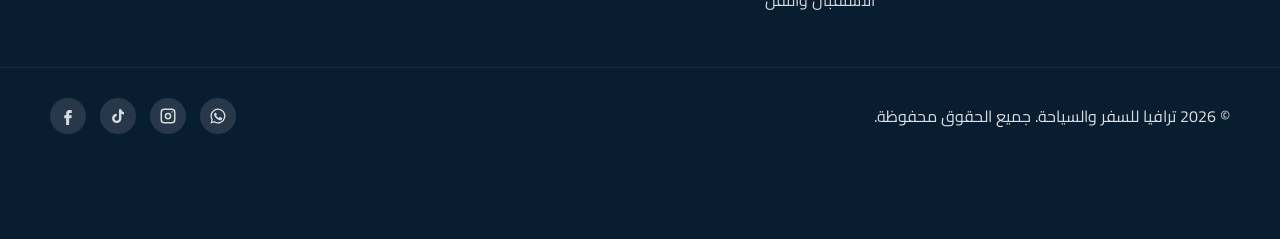
<file: services.html>
<!DOCTYPE html>
<html lang="ar" dir="rtl">
  <head>
    <meta charset="UTF-8" />
    <meta name="viewport" content="width=device-width, initial-scale=1.0" />
    <title>خدماتنا | ترافيا للسفر والسياحة</title>
    <meta name="description" content="خدمات ترافيا للسفر والسياحة تشمل السياحة، التأشيرات، الدراسة، العلاج، الحج والعمرة، شهر العسل، الفنادق والنقل." />
    <link rel="preconnect" href="https://fonts.googleapis.com" />
    <link rel="preconnect" href="https://fonts.gstatic.com" crossorigin />
    <link href="https://fonts.googleapis.com/css2?family=Cairo:wght@200;300;400;500;600;700;800;900&display=swap" rel="stylesheet" />
    <link rel="stylesheet" href="styles.css" />
  </head>
  <body>
    <!-- site-header:start -->
    <div class="topbar">
      <div class="container topbar-wrap">
        <div class="topbar-contact">
          <a href="tel:+249127454000"><svg viewBox="0 0 24 24" aria-hidden="true"><path d="M6.6 10.8a15.1 15.1 0 0 0 6.6 6.6l2.2-2.2a1 1 0 0 1 1-.25 11.4 11.4 0 0 0 3.6.57 1 1 0 0 1 1 1V20a1 1 0 0 1-1 1A17 17 0 0 1 3 4a1 1 0 0 1 1-1h3.5a1 1 0 0 1 1 1c0 1.25.2 2.45.57 3.57a1 1 0 0 1-.25 1L6.6 10.8z"/></svg><span class="ltr">+249 127 454 000</span></a>
          <a href="tel:+249123780947" class="topbar-optional"><svg viewBox="0 0 24 24" aria-hidden="true"><path d="M6.6 10.8a15.1 15.1 0 0 0 6.6 6.6l2.2-2.2a1 1 0 0 1 1-.25 11.4 11.4 0 0 0 3.6.57 1 1 0 0 1 1 1V20a1 1 0 0 1-1 1A17 17 0 0 1 3 4a1 1 0 0 1 1-1h3.5a1 1 0 0 1 1 1c0 1.25.2 2.45.57 3.57a1 1 0 0 1-.25 1L6.6 10.8z"/></svg><span class="ltr">+249 123 780 947</span></a>
          <a href="mailto:Traviatraveloffical@gmail.com" class="topbar-optional"><svg viewBox="0 0 24 24" aria-hidden="true"><path d="M20 4H4a2 2 0 0 0-2 2v12a2 2 0 0 0 2 2h16a2 2 0 0 0 2-2V6a2 2 0 0 0-2-2zm0 4-8 5-8-5V6l8 5 8-5v2z"/></svg><span>Traviatraveloffical@gmail.com</span></a>
          <span class="topbar-optional"><svg viewBox="0 0 24 24" aria-hidden="true"><path d="M12 2a7 7 0 0 0-7 7c0 5.25 7 13 7 13s7-7.75 7-13a7 7 0 0 0-7-7zm0 9.5A2.5 2.5 0 1 1 12 6.5a2.5 2.5 0 0 1 0 5z"/></svg>السودان - الخرطوم - السوق العربي</span>
        </div>
        <div class="topbar-social">
          <a href="https://wa.me/249127454000" class="social-icon" target="_blank" rel="noreferrer" aria-label="WhatsApp" title="WhatsApp"><svg viewBox="0 0 24 24" aria-hidden="true"><path fill-rule="evenodd" d="M12 2a10 10 0 0 0-8.6 15.1L2 22l5-1.3A10 10 0 1 0 12 2zm0 18.2c-1.5 0-3-.4-4.3-1.2l-.3-.2-3 .8.8-2.9-.2-.3A8.2 8.2 0 1 1 12 20.2zm4.5-6.1c-.2-.1-1.5-.7-1.7-.8s-.4-.1-.6.1-.7.8-.8 1-.3.2-.5.1a6.7 6.7 0 0 1-3.3-2.9c-.3-.4.3-.4.7-1.3.1-.2 0-.3 0-.4l-.8-1.8c-.2-.5-.4-.4-.6-.4h-.5a1 1 0 0 0-.7.3 3 3 0 0 0-.9 2.2 5.2 5.2 0 0 0 1.1 2.7 11.8 11.8 0 0 0 4.5 4c1.7.7 2.3.8 3.2.6a2.7 2.7 0 0 0 1.8-1.2 2.2 2.2 0 0 0 .1-1.3c0-.1-.2-.2-.5-.3z"/></svg></a>
          <a href="https://www.instagram.com/travia_travel" class="social-icon" target="_blank" rel="noreferrer" aria-label="Instagram" title="Instagram"><svg viewBox="0 0 24 24" aria-hidden="true"><path fill-rule="evenodd" d="M7 2h10a5 5 0 0 1 5 5v10a5 5 0 0 1-5 5H7a5 5 0 0 1-5-5V7a5 5 0 0 1 5-5zm0 2a3 3 0 0 0-3 3v10a3 3 0 0 0 3 3h10a3 3 0 0 0 3-3V7a3 3 0 0 0-3-3H7zm5 3.5a4.5 4.5 0 1 1 0 9 4.5 4.5 0 0 1 0-9zm0 2a2.5 2.5 0 1 0 0 5 2.5 2.5 0 0 0 0-5zm5.5-4a1 1 0 1 1 0 2 1 1 0 0 1 0-2z"/></svg></a>
          <a href="https://www.tiktok.com/@travia.travel" class="social-icon" target="_blank" rel="noreferrer" aria-label="TikTok" title="TikTok"><svg viewBox="0 0 24 24" aria-hidden="true"><path d="M16.5 3c.3 2.1 1.6 3.6 3.5 3.9v3.1c-1.3 0-2.5-.4-3.5-1v6.2A6.2 6.2 0 1 1 10.3 9v3.2a3 3 0 1 0 3 3V3h3.2z"/></svg></a>
          <a href="https://www.facebook.com/share/19udZHg6E7/" class="social-icon" target="_blank" rel="noreferrer" aria-label="Facebook" title="Facebook"><svg viewBox="0 0 24 24" aria-hidden="true"><path d="M14 8h3V4h-3c-2.8 0-4.5 1.8-4.5 4.6V11H7v4h2.5v9h4v-9h3l.5-4h-3.5V8.8c0-.5.3-.8 1-.8z"/></svg></a>
        </div>
      </div>
    </div>
    <header class="site-header">
      <div class="container nav-wrap">
        <a href="index.html" class="brand" aria-label="وكالة ترافيا للسفر والسياحة">
          <img class="brand-logo-img" src="logo.png" alt="TRAVIA - وكالة ترافيا للسفر والسياحة" width="687" height="240" />
        </a>
        <button class="nav-toggle" aria-label="فتح القائمة" aria-expanded="false" aria-controls="main-nav"><span></span><span></span><span></span></button>
        <nav class="main-nav" id="main-nav" aria-label="القائمة الرئيسية">
          <a href="index.html">الرئيسية</a>
          <a href="services.html" class="is-active" aria-current="page">خدماتنا</a>
          <a href="index.html#destinations">الوجهات</a>
          <a href="about.html">من نحن</a>
          <a href="#contact">تواصل معنا</a>
          <div class="nav-actions">
            <a href="en/services.html" class="lang-link" lang="en" hreflang="en">English</a>
            <a href="booking.html" class="nav-cta">احجز الآن</a>
          </div>
        </nav>
      </div>
    </header>
    <!-- site-header:end -->

    <main>
      <section class="page-hero">
        <div class="container">
          <div>
            <span class="tag">خدماتنا</span>
            <h1>حلول سفر متكاملة لكل احتياج</h1>
            <p>من السياحة والتأشيرات إلى الدراسة والعلاج والحج والعمرة، نقدم لك خدمات احترافية ومنظمة.</p>
          </div>
        </div>
      </section>

      <section class="page-shell">
        <div class="container service-layout">
          <div class="content-card">
            <h2>ما الذي نقدمه؟</h2>
            <p>في ترافيا نؤمن أن كل رحلة تحتاج إلى خطة دقيقة، اهتمام بالتفاصيل، ودعم مستمر من البداية إلى الوصول. لذلك نوفر خدماتنا وفق الاحتياجات الفريدة لكل عميل.</p>

            <ul class="list-check">
              <li>حجز تذاكر الطيران وخصومات مناسبة</li>
              <li>حجوزات الفنادق والمنتجعات والشقق الفندقية</li>
              <li>تنظيم رحلات سياحية فردية وعائلية وجماعية</li>
              <li>التأشيرات السياحية وتأشيرات الزيارة العائلية</li>
              <li>تنسيق الدراسة بالخارج مع الجامعات والخطوات المطلوبة</li>
              <li>تنظيم الرحلات العلاجية والإقامة والمرافقة</li>
              <li>برامج الحج والعمرة مع خدمات النقل والإقامة</li>
              <li>تخطيط شهر العسل والرحلات الرومانسية</li>
            </ul>
          </div>

          <aside class="side-card">
            <h3>الأقسام الرئيسية</h3>
            <ul>
              <li>✈️ السفر والسياحة</li>
              <li>🏥 العلاج بالخارج</li>
              <li>🎓 الدراسة بالخارج</li>
              <li>🕋 الحج والعمرة</li>
              <li>💍 شهر العسل</li>
              <li>🛂 خدمات التأشيرات</li>
              <li>🏨 الفنادق والمنتجعات</li>
              <li>🚕 الاستقبال والنقل</li>
            </ul>
          </aside>
        </div>
      </section>
    </main>

    <!-- site-footer:start -->
    <footer class="site-footer" id="contact">
      <div class="container footer-grid">
        <div class="footer-brand">
          <img class="footer-logo" src="logo.png" alt="TRAVIA" width="687" height="240" loading="lazy" />
          <p>ترافيا للسفر والسياحة: حلول سفر متكاملة للأفراد والعائلات والطلاب والمرضى، بخدمة شخصية واهتمام بكل التفاصيل.</p>
        </div>
        <div class="footer-links">
          <h3>خدماتنا</h3>
          <ul><li><a href="tourism.html">السفر والسياحة</a></li><li><a href="treatment.html">السفر للعلاج</a></li><li><a href="study.html">الدراسة بالخارج</a></li><li><a href="hajj.html">الحج والعمرة</a></li><li><a href="honeymoon.html">شهر العسل</a></li><li><a href="visa.html">خدمات التأشيرات</a></li><li><a href="hotels.html">الفنادق والمنتجعات</a></li><li><a href="transfer.html">الاستقبال والنقل</a></li></ul>
        </div>
        <div class="footer-links">
          <h3>روابط سريعة</h3>
          <ul><li><a href="index.html">الرئيسية</a></li><li><a href="about.html">من نحن</a></li><li><a href="booking.html">احجز رحلتك</a></li><li><a href="privacy.html">سياسة الخصوصية</a></li></ul>
        </div>
        <div class="footer-contact">
          <h3>تواصل معنا</h3>
          <ul>
            <li>📧 <a href="mailto:Traviatraveloffical@gmail.com">Traviatraveloffical@gmail.com</a></li>
            <li>📞 <a href="tel:+249127454000"><span class="ltr">+249 127 454 000</span></a></li>
            <li>📞 <a href="tel:+249123780947"><span class="ltr">+249 123 780 947</span></a></li>
            <li>📍 السودان - الخرطوم - السوق العربي</li>
          </ul>
        </div>
      </div>
      <div class="bottom-bar">
        <div class="container bottom-wrap">
          <p>© <span id="year"></span> ترافيا للسفر والسياحة. جميع الحقوق محفوظة.</p>
          <div class="social-links">
            <a href="https://wa.me/249127454000" class="social-icon" target="_blank" rel="noreferrer" aria-label="WhatsApp" title="WhatsApp"><svg viewBox="0 0 24 24" aria-hidden="true"><path fill-rule="evenodd" d="M12 2a10 10 0 0 0-8.6 15.1L2 22l5-1.3A10 10 0 1 0 12 2zm0 18.2c-1.5 0-3-.4-4.3-1.2l-.3-.2-3 .8.8-2.9-.2-.3A8.2 8.2 0 1 1 12 20.2zm4.5-6.1c-.2-.1-1.5-.7-1.7-.8s-.4-.1-.6.1-.7.8-.8 1-.3.2-.5.1a6.7 6.7 0 0 1-3.3-2.9c-.3-.4.3-.4.7-1.3.1-.2 0-.3 0-.4l-.8-1.8c-.2-.5-.4-.4-.6-.4h-.5a1 1 0 0 0-.7.3 3 3 0 0 0-.9 2.2 5.2 5.2 0 0 0 1.1 2.7 11.8 11.8 0 0 0 4.5 4c1.7.7 2.3.8 3.2.6a2.7 2.7 0 0 0 1.8-1.2 2.2 2.2 0 0 0 .1-1.3c0-.1-.2-.2-.5-.3z"/></svg></a>
            <a href="https://www.instagram.com/travia_travel" class="social-icon" target="_blank" rel="noreferrer" aria-label="Instagram" title="Instagram"><svg viewBox="0 0 24 24" aria-hidden="true"><path fill-rule="evenodd" d="M7 2h10a5 5 0 0 1 5 5v10a5 5 0 0 1-5 5H7a5 5 0 0 1-5-5V7a5 5 0 0 1 5-5zm0 2a3 3 0 0 0-3 3v10a3 3 0 0 0 3 3h10a3 3 0 0 0 3-3V7a3 3 0 0 0-3-3H7zm5 3.5a4.5 4.5 0 1 1 0 9 4.5 4.5 0 0 1 0-9zm0 2a2.5 2.5 0 1 0 0 5 2.5 2.5 0 0 0 0-5zm5.5-4a1 1 0 1 1 0 2 1 1 0 0 1 0-2z"/></svg></a>
            <a href="https://www.tiktok.com/@travia.travel" class="social-icon" target="_blank" rel="noreferrer" aria-label="TikTok" title="TikTok"><svg viewBox="0 0 24 24" aria-hidden="true"><path d="M16.5 3c.3 2.1 1.6 3.6 3.5 3.9v3.1c-1.3 0-2.5-.4-3.5-1v6.2A6.2 6.2 0 1 1 10.3 9v3.2a3 3 0 1 0 3 3V3h3.2z"/></svg></a>
            <a href="https://www.facebook.com/share/19udZHg6E7/" class="social-icon" target="_blank" rel="noreferrer" aria-label="Facebook" title="Facebook"><svg viewBox="0 0 24 24" aria-hidden="true"><path d="M14 8h3V4h-3c-2.8 0-4.5 1.8-4.5 4.6V11H7v4h2.5v9h4v-9h3l.5-4h-3.5V8.8c0-.5.3-.8 1-.8z"/></svg></a>
          </div>
        </div>
      </div>
    </footer>
    <a class="whatsapp-float" href="https://wa.me/249127454000" target="_blank" rel="noreferrer" aria-label="تواصل عبر واتساب">WhatsApp</a>
    <!-- site-footer:end -->

    <script src="script.js"></script>
  </body>
</html>
</file>
<file: styles.css>
:root {
  --primary: #0d4ea8;
  --primary-strong: #0a2c66;
  --primary-soft: #edf5ff;
  --accent: #f59a1a;
  --accent-strong: #e97f00;
  --accent-soft: #fff2d8;
  --success: #1ea97a;
  --text: #1d2433;
  --muted: #58657b;
  --bg-soft: #f5f8fc;
  --white: #ffffff;
  --shadow: 0 22px 50px rgba(10, 44, 102, 0.18);
  --radius: 24px;
}

* {
  box-sizing: border-box;
}

html {
  scroll-behavior: smooth;
}

body {
  margin: 0;
  font-family: "Cairo", sans-serif;
  background:
    linear-gradient(180deg, rgba(18, 123, 255, 0.92) 0%, rgba(83, 176, 255, 0.88) 42%, rgba(193, 231, 255, 0.74) 100%),
    url('https://images.unsplash.com/photo-1501785888041-af3ef285b470?auto=format&fit=crop&w=1800&q=80') center/cover no-repeat fixed;
  color: var(--text);
  line-height: 1.8;
}

a {
  color: inherit;
  text-decoration: none;
}

img {
  max-width: 100%;
  display: block;
}

iframe {
  border: 0;
  width: 100%;
  height: 100%;
}

.container {
  width: min(1180px, calc(100% - 32px));
  margin: 0 auto;
}

.section {
  padding: 96px 0;
}

.section-heading {
  max-width: 760px;
  margin: 0 auto 42px;
  text-align: center;
}

.section-heading h2 {
  margin: 0;
  font-size: clamp(2.1rem, 3vw, 3.2rem);
  color: var(--primary-strong);
  line-height: 1.35;
}

.eyebrow {
  margin: 0 0 10px;
  font-size: 0.86rem;
  font-weight: 800;
  letter-spacing: 0.08em;
  color: var(--primary);
  text-transform: uppercase;
}

.badge {
  display: inline-block;
  padding: 8px 16px;
  border-radius: 999px;
  background: rgba(255, 255, 255, 0.12);
  border: 1px solid rgba(255, 255, 255, 0.14);
  font-size: 0.92rem;
  letter-spacing: 0;
  text-transform: none;
}

.btn {
  display: inline-flex;
  align-items: center;
  justify-content: center;
  padding: 15px 28px;
  border-radius: 999px;
  font-weight: 800;
  border: none;
  cursor: pointer;
  transition: transform 0.2s ease, box-shadow 0.2s ease, filter 0.2s ease;
}

.btn:hover {
  transform: translateY(-2px);
  filter: brightness(1.02);
}

.btn-primary {
  color: var(--white);
  background: linear-gradient(135deg, var(--accent), var(--accent-strong));
  box-shadow: 0 18px 34px rgba(245, 154, 26, 0.38);
  border: 1px solid rgba(255, 255, 255, 0.12);
}

.btn-secondary {
  background: rgba(255, 255, 255, 0.08);
  color: var(--white);
  border: 1px solid rgba(255, 255, 255, 0.18);
}

/* ---------- Top bar ---------- */
.topbar {
  background: var(--primary-strong);
  color: rgba(255, 255, 255, 0.88);
  font-size: 0.86rem;
}

.topbar-wrap {
  display: flex;
  align-items: center;
  justify-content: space-between;
  gap: 16px;
  min-height: 40px;
}

.topbar-contact,
.topbar-social {
  display: flex;
  align-items: center;
  flex-wrap: wrap;
  gap: 18px;
}

.topbar a,
.topbar span {
  display: inline-flex;
  align-items: center;
  gap: 7px;
  color: inherit;
  transition: color 0.2s ease;
}

.topbar a:hover {
  color: #ffd27a;
}

.topbar svg {
  width: 15px;
  height: 15px;
  flex: none;
  fill: currentColor;
}

.topbar-social {
  gap: 8px;
}

.social-icon {
  display: inline-flex;
  align-items: center;
  justify-content: center;
  width: 28px;
  height: 28px;
  border-radius: 50%;
  background: rgba(255, 255, 255, 0.12);
  color: var(--white);
  transition: background 0.2s ease, transform 0.2s ease;
}

.social-icon:hover {
  background: var(--accent);
  color: var(--white);
  transform: translateY(-1px);
}

.topbar .social-icon:hover {
  color: var(--white);
}

.social-icon svg {
  width: 15px;
  height: 15px;
  fill: currentColor;
}

.social-links .social-icon {
  width: 36px;
  height: 36px;
}

.social-links .social-icon svg {
  width: 18px;
  height: 18px;
}

.ltr {
  direction: ltr;
  unicode-bidi: isolate;
}

/* ---------- Main header ---------- */
.site-header {
  position: sticky;
  top: 0;
  z-index: 50;
  background: rgba(255, 255, 255, 0.97);
  backdrop-filter: blur(12px);
  border-bottom: 1px solid rgba(10, 44, 102, 0.08);
  box-shadow: 0 8px 28px rgba(10, 44, 102, 0.1);
}

.ai-showcase {
  background: linear-gradient(180deg, #f5f8fd 0%, #edf4ff 100%);
}

.ai-video-grid {
  display: grid;
  grid-template-columns: repeat(2, minmax(0, 1fr));
  gap: 24px;
}

.video-card {
  background: var(--white);
  border: 1px solid rgba(15, 46, 85, 0.06);
  border-radius: 24px;
  padding: 18px;
  box-shadow: var(--shadow);
}

.video-card h3 {
  margin: 16px 0 0;
  color: var(--primary-strong);
  font-size: 1.25rem;
}

.premium-cta {
  padding-top: 20px;
}

.info-cta {
  background: linear-gradient(135deg, rgba(13, 78, 168, 0.96), rgba(10, 44, 102, 0.96));
  color: var(--white);
  border-radius: 28px;
  padding: 30px 28px;
  display: flex;
  align-items: center;
  justify-content: space-between;
  gap: 18px;
  box-shadow: 0 22px 52px rgba(13, 78, 168, 0.28);
}

.info-cta h2 {
  margin: 0;
  color: var(--white);
  font-size: clamp(2rem, 3vw, 2.8rem);
}

.legal-page {
  padding: 90px 0 100px;
}

.legal-page .content-card {
  max-width: 980px;
  margin: 0 auto;
}

.legal-page h1 {
  color: var(--primary-strong);
  margin-bottom: 18px;
}

.legal-page p,
.legal-page li {
  color: var(--muted);
}

.legal-page ul {
  padding-inline-start: 20px;
}

.nav-wrap {
  display: flex;
  align-items: center;
  justify-content: space-between;
  min-height: 84px;
  gap: 24px;
}

.brand {
  display: inline-flex;
  align-items: center;
  flex: none;
}

.brand-logo-img {
  display: block;
  height: 60px;
  width: auto;
}

.brand-mark {
  width: 150px;
  height: 150px;
  min-width: 150px;
  display: inline-flex;
  align-items: center;
  justify-content: center;
  border-radius: 32px;
  background: linear-gradient(135deg, #f7fbff 0%, #edf5ff 100%);
  box-shadow: 0 14px 28px rgba(10, 44, 102, 0.16);
  border: 4px solid rgba(245, 154, 26, 0.94);
  overflow: hidden;
  padding: 10px;
}

.brand-mark img {
  width: 100%;
  height: 100%;
  display: block;
  object-fit: contain;
  transform: scale(1.08);
}

.brand-text {
  display: flex;
  align-items: center;
  color: var(--white);
  line-height: 1;
  transform: translateY(2px);
  min-width: 0;
}

.brand-text strong {
  display: inline-block;
  width: max-content;
  max-width: 100%;
  font-size: clamp(3.35rem, 4.8vw, 5.7rem);
  line-height: 0.82;
  letter-spacing: -0.08em;
  font-weight: 900;
  white-space: nowrap;
  text-shadow: 0 2px 0 rgba(255,255,255,0.08), 0 12px 22px rgba(2, 18, 41, 0.18);
  color: #ffffff;
}

.main-nav {
  display: flex;
  align-items: center;
  gap: 4px;
  color: var(--primary-strong);
  font-weight: 700;
  font-size: 0.98rem;
}

.main-nav > a {
  position: relative;
  padding: 10px 12px;
  border-radius: 10px;
  transition: color 0.2s ease, background 0.2s ease;
}

.main-nav > a:hover,
.main-nav > a:focus-visible {
  color: var(--primary);
  background: var(--primary-soft);
}

.main-nav > a.is-active {
  color: var(--primary);
}

.main-nav > a.is-active::after {
  content: "";
  position: absolute;
  inset-inline: 12px;
  bottom: 3px;
  height: 2px;
  border-radius: 2px;
  background: var(--accent);
}

.nav-actions {
  display: flex;
  align-items: center;
  gap: 10px;
  margin-inline-start: 12px;
}

.lang-link {
  padding: 8px 16px;
  border-radius: 999px;
  border: 1px solid rgba(13, 78, 168, 0.25);
  color: var(--primary);
  font-weight: 700;
  font-size: 0.92rem;
  transition: background 0.2s ease;
}

.lang-link:hover {
  background: var(--primary-soft);
}

.nav-cta {
  padding: 11px 24px;
  border-radius: 999px;
  color: var(--white);
  background: linear-gradient(135deg, var(--accent), var(--accent-strong));
  box-shadow: 0 10px 22px rgba(245, 154, 26, 0.35);
  font-weight: 800;
  transition: transform 0.2s ease, box-shadow 0.2s ease;
}

.nav-cta:hover {
  transform: translateY(-1px);
  box-shadow: 0 14px 26px rgba(245, 154, 26, 0.42);
}

.nav-toggle {
  display: none;
  width: 46px;
  height: 46px;
  border-radius: 12px;
  border: 1px solid rgba(13, 78, 168, 0.2);
  background: var(--white);
  align-items: center;
  justify-content: center;
  flex-direction: column;
  gap: 5px;
  cursor: pointer;
}

.nav-toggle span {
  width: 22px;
  height: 2px;
  border-radius: 999px;
  background: var(--primary-strong);
  transition: transform 0.2s ease, opacity 0.2s ease;
}

.nav-toggle[aria-expanded="true"] span:nth-child(1) {
  transform: translateY(7px) rotate(45deg);
}

.nav-toggle[aria-expanded="true"] span:nth-child(2) {
  opacity: 0;
}

.nav-toggle[aria-expanded="true"] span:nth-child(3) {
  transform: translateY(-7px) rotate(-45deg);
}

@media (max-width: 1024px) {
  .nav-toggle {
    display: flex;
  }

  .main-nav {
    position: absolute;
    top: calc(100% + 8px);
    inset-inline: 16px;
    display: none;
    flex-direction: column;
    align-items: stretch;
    gap: 2px;
    padding: 14px;
    background: var(--white);
    border-radius: 18px;
    border: 1px solid rgba(10, 44, 102, 0.08);
    box-shadow: var(--shadow);
  }

  .main-nav.open {
    display: flex;
  }

  .main-nav > a.is-active {
    background: var(--primary-soft);
  }

  .main-nav > a.is-active::after {
    display: none;
  }

  .nav-actions {
    margin: 8px 0 0;
    padding-top: 12px;
    border-top: 1px solid rgba(10, 44, 102, 0.08);
    justify-content: space-between;
  }
}

@media (max-width: 760px) {
  .topbar-wrap {
    justify-content: center;
  }

  .topbar-contact .topbar-optional {
    display: none;
  }

  .nav-wrap {
    min-height: 70px;
  }

  .brand-logo-img {
    height: 46px;
  }
}

.hero {
  position: relative;
  min-height: 760px;
  display: flex;
  align-items: center;
  background: linear-gradient(135deg, rgba(10, 67, 115, 0.8), rgba(5, 36, 69, 0.7));
  overflow: hidden;
}

.hero-video {
  position: absolute;
  inset: 0;
  width: 100%;
  height: 100%;
  object-fit: cover;
  filter: saturate(1.1) contrast(1.08);
}

.hero-overlay {
  position: absolute;
  inset: 0;
  background: linear-gradient(90deg, rgba(5, 25, 44, 0.66), rgba(5, 25, 44, 0.15));
}

/* ---------- Flying planes in the home banner ---------- */
.hero-plane {
  position: absolute;
  inset-inline: 0;
  top: 5%;
  height: 0;
  pointer-events: none;
  z-index: 0;
}

.hero-plane-track {
  position: absolute;
  left: 0;
  top: 0;
  animation: plane-fly-ltr 16s linear infinite;
}

.hero-plane-body {
  position: relative;
  animation: plane-bob 3.2s ease-in-out infinite alternate;
}

.hero-plane svg {
  display: block;
  width: 180px;
  height: auto;
  filter: drop-shadow(0 10px 14px rgba(2, 18, 41, 0.35));
}

/* Contrail behind the plane */
.hero-plane-body::before {
  content: "";
  position: absolute;
  top: 50%;
  right: 88%;
  width: 220px;
  height: 3px;
  margin-top: -1.5px;
  border-radius: 3px;
  background: linear-gradient(90deg, rgba(255, 255, 255, 0), rgba(255, 255, 255, 0.85));
}

.hero-plane--far {
  top: 30%;
  opacity: 0.4;
}

.hero-plane--far .hero-plane-track {
  animation-duration: 26s;
  animation-delay: -11s;
}

.hero-plane--far svg {
  width: 84px;
}

.hero-plane--far .hero-plane-body::before {
  width: 120px;
  height: 2px;
}

/* Arabic pages: fly right to left */
[dir="rtl"] .hero-plane-track {
  animation-name: plane-fly-rtl;
}

[dir="rtl"] .hero-plane svg {
  transform: scaleX(-1);
}

/* Keep the tail lettering readable when the plane is mirrored */
[dir="rtl"] .plane-livery-text {
  transform: scaleX(-1);
  transform-box: fill-box;
  transform-origin: center;
}

[dir="rtl"] .hero-plane-body::before {
  right: auto;
  left: 88%;
  background: linear-gradient(270deg, rgba(255, 255, 255, 0), rgba(255, 255, 255, 0.85));
}

@keyframes plane-fly-ltr {
  from { transform: translateX(-260px); }
  to { transform: translateX(calc(100vw + 60px)); }
}

@keyframes plane-fly-rtl {
  from { transform: translateX(calc(100vw + 60px)); }
  to { transform: translateX(-260px); }
}

@keyframes plane-bob {
  from { transform: translateY(0) rotate(-3deg); }
  to { transform: translateY(24px) rotate(3deg); }
}

@media (max-width: 760px) {
  .hero-plane {
    top: 3%;
  }

  .hero-plane svg {
    width: 120px;
  }

  .hero-plane-body::before {
    width: 140px;
  }

  .hero-plane--far {
    display: none;
  }
}

@media (prefers-reduced-motion: reduce) {
  .hero-plane {
    display: none;
  }
}

.hero-content {
  position: relative;
  z-index: 1;
  display: grid;
  grid-template-columns: 1.3fr 0.7fr;
  align-items: center;
  gap: 48px;
  padding: 90px 0 70px;
}

.hero-copy {
  color: var(--white);
}

.hero-copy h1 {
  margin: 0 0 18px;
  font-size: clamp(3rem, 5vw, 5rem);
  line-height: 1.1;
}

.lead {
  max-width: 760px;
  color: rgba(255, 255, 255, 0.9);
  font-size: 1.08rem;
  line-height: 2;
}

.hero-actions {
  display: flex;
  flex-wrap: wrap;
  gap: 16px;
  margin-top: 32px;
}

.highlights {
  list-style: none;
  padding: 0;
  margin: 28px 0 0;
  display: grid;
  gap: 12px;
  font-weight: 700;
  color: rgba(255, 255, 255, 0.94);
}

.highlights li {
  display: flex;
  align-items: center;
  gap: 12px;
}

.highlights li::before {
  content: "✓";
  width: 28px;
  height: 28px;
  border-radius: 50%;
  display: inline-flex;
  align-items: center;
  justify-content: center;
  background: rgba(255, 255, 255, 0.11);
}

.hero-panel {
  display: flex;
  justify-content: center;
}

.glass-card {
  width: min(100%, 420px);
  padding: 28px 26px;
  border-radius: 28px;
  background: rgba(255, 255, 255, 0.11);
  border: 1px solid rgba(255, 255, 255, 0.14);
  box-shadow: var(--shadow);
  backdrop-filter: blur(10px);
  color: var(--white);
}

.card-tag {
  margin: 0 0 12px;
  font-size: 0.8rem;
  color: #f6d77e;
  font-weight: 800;
  letter-spacing: 0.04em;
}

.glass-card h3 {
  margin: 0 0 18px;
  font-size: 2rem;
}

.glass-card ul {
  margin: 0;
  padding-inline-start: 18px;
  line-height: 2.1;
  font-weight: 700;
}

.mini-quote {
  margin-top: 26px;
  padding-top: 18px;
  border-top: 1px solid rgba(255, 255, 255, 0.13);
  display: flex;
  flex-direction: column;
}

.mini-quote strong {
  font-size: 2.2rem;
  color: #f7d77b;
}

.trust-strip {
  position: relative;
  z-index: 2;
  margin-top: -52px;
  padding-bottom: 30px;
}

.luxury-stats {
  padding-top: 18px;
}

.stats-tiles {
  display: grid;
  grid-template-columns: repeat(4, minmax(0, 1fr));
  gap: 22px;
}

.stat-tile {
  background: linear-gradient(135deg, #fff9ef, #ffffff);
  border: 1px solid rgba(245, 154, 26, 0.2);
  border-radius: 24px;
  padding: 28px 20px;
  text-align: center;
  box-shadow: 0 18px 35px rgba(13, 78, 168, 0.05);
}

.stat-tile strong {
  display: block;
  font-size: clamp(2rem, 3vw, 3rem);
  color: var(--primary-strong);
  line-height: 1.1;
}

.stat-tile span {
  color: var(--muted);
  font-weight: 700;
}

.latest-trips {
  background: linear-gradient(180deg, #f5f8fd, #ffffff);
}

.trip-grid {
  display: grid;
  grid-template-columns: repeat(3, minmax(0, 1fr));
  gap: 22px;
}

.trip-card {
  background: var(--white);
  border-radius: 24px;
  overflow: hidden;
  border: 1px solid rgba(13, 78, 168, 0.08);
  box-shadow: 0 18px 42px rgba(13, 78, 168, 0.08);
}

.trip-card img {
  width: 100%;
  height: 260px;
  object-fit: cover;
}

.trip-content {
  padding: 22px 20px 24px;
}

.trip-content span {
  display: inline-block;
  background: var(--primary-soft);
  color: var(--primary);
  padding: 7px 12px;
  border-radius: 999px;
  font-weight: 800;
  margin-bottom: 12px;
}

.trip-content h3 {
  margin: 0 0 10px;
  font-size: 1.55rem;
  color: var(--primary-strong);
}

.trip-content p {
  margin: 0;
  color: var(--muted);
}

.honeymoon-showcase {
  background: linear-gradient(180deg, #f8fbff 0%, #eef5ff 100%);
}

.honeymoon-showcase-grid {
  display: grid;
  grid-template-columns: repeat(5, minmax(0, 1fr));
  gap: 20px;
}

.honeymoon-showcase-card {
  background: linear-gradient(180deg, rgba(255, 255, 255, 0.96), rgba(242, 247, 255, 0.96));
  border: 1px solid rgba(13, 78, 168, 0.08);
  border-radius: 24px;
  overflow: hidden;
  box-shadow: 0 18px 40px rgba(10, 44, 102, 0.08);
  transition: transform 0.25s ease, box-shadow 0.25s ease;
}

.honeymoon-showcase-card:hover {
  transform: translateY(-6px);
  box-shadow: 0 28px 55px rgba(10, 44, 102, 0.12);
}

.honeymoon-showcase-card img {
  width: 100%;
  height: 230px;
  object-fit: cover;
  display: block;
}

.honeymoon-showcase-content {
  padding: 18px 16px 20px;
}

.honeymoon-showcase-content span {
  display: inline-block;
  margin-bottom: 10px;
  color: var(--primary-strong);
  font-weight: 800;
  font-size: 1.05rem;
}

.honeymoon-showcase-content p {
  margin: 0;
  color: var(--muted);
  line-height: 1.9;
  font-size: 0.9rem;
}

.honeymoon-showcase-cta {
  margin-top: 30px;
  text-align: center;
}

.testimonials-section {
  background: linear-gradient(180deg, #fffdf8, #fefaf0);
}

.testimonial-grid {
  display: grid;
  grid-template-columns: repeat(3, minmax(0, 1fr));
  gap: 20px;
}

.testimonial-card {
  background: var(--white);
  border: 1px solid rgba(15, 46, 85, 0.06);
  border-radius: 24px;
  padding: 24px 22px;
  box-shadow: 0 18px 38px rgba(15, 46, 85, 0.06);
}

.stars {
  color: #f4c95b;
  letter-spacing: 0.18em;
  margin-bottom: 12px;
}

.testimonial-card p {
  margin: 0 0 16px;
  color: var(--muted);
}

.testimonial-card strong {
  color: var(--primary-strong);
}

.trust-grid {
  display: grid;
  grid-template-columns: repeat(4, minmax(0, 1fr));
  gap: 18px;
}

.trust-item {
  background: var(--white);
  border: 1px solid rgba(15, 46, 85, 0.06);
  border-radius: 22px;
  padding: 24px 16px;
  text-align: center;
  box-shadow: var(--shadow);
}

.trust-item strong {
  display: block;
  font-size: clamp(2rem, 3vw, 2.5rem);
  color: var(--primary-strong);
  line-height: 1.2;
}

.trust-item span {
  color: var(--muted);
  font-weight: 700;
}

.alt-section {
  background: var(--bg-soft);
}

.split-layout {
  display: grid;
  grid-template-columns: 1.3fr 0.7fr;
  gap: 32px;
  align-items: center;
}

.content-block h2 {
  margin: 0 0 16px;
  font-size: clamp(2rem, 3vw, 3rem);
  color: var(--primary-strong);
}

.content-block p {
  margin: 0 0 18px;
  color: var(--muted);
}

.values-list {
  display: grid;
  gap: 18px;
  margin-top: 28px;
}

.values-list div {
  background: var(--white);
  border-radius: 18px;
  border: 1px solid rgba(15, 46, 85, 0.06);
  padding: 20px 22px;
  box-shadow: 0 10px 24px rgba(15, 46, 85, 0.05);
}

.values-list strong {
  display: block;
  margin-bottom: 6px;
  color: var(--primary-strong);
}

.values-list span {
  color: var(--muted);
}

.values-list div:last-child span {
  display: block;
  margin-bottom: 8px;
}

.values-list div:last-child span:last-child {
  margin-bottom: 0;
}

.info-panel {
  background: linear-gradient(180deg, var(--primary-strong), var(--primary));
  color: var(--white);
  border-radius: var(--radius);
  padding: 28px 24px;
  box-shadow: var(--shadow);
}

.info-panel h3 {
  margin: 0 0 18px;
  font-size: 2rem;
}

.info-panel ul {
  list-style: none;
  padding: 0;
  margin: 0;
  display: grid;
  gap: 12px;
  font-weight: 700;
}

.info-panel li::before {
  content: "•";
  color: var(--accent);
  margin-inline-end: 10px;
}

.cards-grid {
  display: grid;
  grid-template-columns: repeat(4, minmax(0, 1fr));
  gap: 22px;
}

.service-card {
  background: var(--white);
  border: 1px solid rgba(15, 46, 85, 0.06);
  border-radius: 22px;
  box-shadow: 0 18px 38px rgba(15, 46, 85, 0.06);
  padding: 28px 22px;
  transition: transform 0.25s ease, box-shadow 0.25s ease;
}

.service-card:hover {
  transform: translateY(-6px);
  box-shadow: var(--shadow);
}

.icon {
  width: 58px;
  height: 58px;
  border-radius: 18px;
  display: flex;
  align-items: center;
  justify-content: center;
  font-size: 2rem;
  background: var(--primary-soft);
  margin-bottom: 18px;
}

.service-card h3 {
  margin: 0 0 12px;
  font-size: 1.5rem;
  color: var(--primary-strong);
}

.service-card p {
  margin: 0 0 18px;
  color: var(--muted);
}

.service-card a {
  color: var(--primary);
  font-weight: 800;
}

.gallery-grid {
  display: grid;
  grid-template-columns: repeat(4, minmax(0, 1fr));
  gap: 18px;
}

.gallery-grid img {
  width: 100%;
  height: 280px;
  object-fit: cover;
  border-radius: 22px;
  box-shadow: var(--shadow);
}

.video-section {
  background: linear-gradient(180deg, #edf5ff, #f6fbff);
}

.video-box {
  display: grid;
  grid-template-columns: 0.8fr 1.2fr;
  gap: 24px;
  align-items: center;
  background: var(--white);
  padding: 24px;
  border-radius: 28px;
  box-shadow: var(--shadow);
}

.video-copy h2 {
  margin: 0 0 12px;
  font-size: clamp(2rem, 3vw, 2.8rem);
  color: var(--primary-strong);
}

.video-copy p {
  margin: 0;
  color: var(--muted);
}

.video-frame {
  aspect-ratio: 16 / 9;
  border-radius: 22px;
  overflow: hidden;
  box-shadow: 0 18px 40px rgba(15, 46, 85, 0.12);
}

.destination-grid {
  display: grid;
  grid-template-columns: repeat(4, minmax(0, 1fr));
  gap: 18px;
}

.destination-item {
  position: relative;
  min-height: 150px;
  display: flex;
  align-items: end;
  justify-content: center;
  padding: 18px;
  text-align: center;
  border: 1px solid rgba(15, 46, 85, 0.06);
  border-radius: 22px;
  overflow: hidden;
  background-size: cover;
  background-position: center;
  box-shadow: 0 18px 36px rgba(15, 46, 85, 0.08);
}

.destination-item::before {
  content: "";
  position: absolute;
  inset: 0;
  background: linear-gradient(180deg, rgba(7, 30, 51, 0.0), rgba(7, 30, 51, 0.75));
}

.destination-item span {
  position: relative;
  z-index: 1;
  display: inline-flex;
  align-items: center;
  justify-content: center;
  gap: 8px;
  width: 100%;
  font-weight: 800;
  color: var(--white);
  font-size: 1.08rem;
}

.process-grid,
.feature-grid {
  display: grid;
  grid-template-columns: repeat(5, minmax(0, 1fr));
  gap: 20px;
}

.process-item,
.feature-item {
  background: var(--white);
  border: 1px solid rgba(15, 46, 85, 0.06);
  border-radius: 22px;
  padding: 26px 18px;
  box-shadow: 0 16px 36px rgba(15, 46, 85, 0.05);
}

.process-item span,
.feature-item span {
  display: inline-flex;
  align-items: center;
  justify-content: center;
  width: 56px;
  height: 56px;
  border-radius: 16px;
  background: linear-gradient(135deg, var(--primary), var(--primary-strong));
  color: var(--white);
  font-weight: 800;
  margin-bottom: 14px;
}

.feature-item span {
  background: var(--accent-soft);
  color: var(--primary-strong);
  font-size: 1.8rem;
}

.process-item h3,
.feature-item h3 {
  margin: 0 0 8px;
  color: var(--primary-strong);
}

.process-item p,
.feature-item p {
  margin: 0;
  color: var(--muted);
}

.process-section {
  background: linear-gradient(180deg, #f0f7ff, #f8fbff);
}

.cta-banner {
  padding: 0 0 90px;
}

.cta-box {
  display: flex;
  align-items: center;
  justify-content: space-between;
  gap: 20px;
  background: linear-gradient(135deg, var(--primary-strong), var(--primary));
  border-radius: 30px;
  padding: 32px 36px;
  box-shadow: var(--shadow);
  color: var(--white);
}

.cta-box h2 {
  margin: 0;
  font-size: clamp(2rem, 2.5vw, 3rem);
}

.site-footer {
  background: #091d31;
  color: rgba(255, 255, 255, 0.85);
}

.footer-grid {
  display: grid;
  grid-template-columns: 1.4fr 1fr 1fr 1.3fr;
  gap: 34px;
  padding: 72px 0 52px;
}

.footer-logo {
  display: block;
  height: 58px;
  width: auto;
  background: var(--white);
  padding: 6px 12px;
  border-radius: 12px;
}

.footer-brand p {
  margin-top: 18px;
  color: rgba(255, 255, 255, 0.72);
}

.footer-contact .ltr {
  display: inline-block;
}

.footer-links h3,
.footer-contact h3 {
  margin: 0 0 16px;
  color: var(--white);
  font-size: 1.35rem;
}

.footer-links ul,
.footer-contact ul {
  list-style: none;
  padding: 0;
  margin: 0;
  display: grid;
  gap: 12px;
}

.footer-contact a,
.footer-links a,
.social-links a {
  color: rgba(255, 255, 255, 0.82);
}

.bottom-bar {
  border-top: 1px solid rgba(255, 255, 255, 0.08);
}

.bottom-wrap {
  display: flex;
  align-items: center;
  justify-content: space-between;
  gap: 18px;
  padding: 18px 0 92px;
}

.social-links {
  display: flex;
  flex-wrap: wrap;
  gap: 14px;
}

.whatsapp-float {
  position: fixed;
  inset-inline-end: 22px;
  bottom: 22px;
  z-index: 60;
  background: #25d366;
  color: var(--white);
  border-radius: 999px;
  padding: 12px 18px;
  font-weight: 800;
  box-shadow: 0 16px 32px rgba(37, 211, 102, 0.35);
}

@media (max-width: 1024px) {
  .cards-grid,
  .destination-grid,
  .gallery-grid,
  .process-grid,
  .feature-grid {
    grid-template-columns: repeat(2, minmax(0, 1fr));
  }

  .split-layout,
  .video-box,
  .hero-content {
    grid-template-columns: 1fr;
  }

  .footer-grid {
    grid-template-columns: repeat(2, minmax(0, 1fr));
  }

  .trust-grid {
    grid-template-columns: repeat(2, minmax(0, 1fr));
  }
}

@media (max-width: 760px) {
  .cards-grid,
  .destination-grid,
  .gallery-grid,
  .process-grid,
  .feature-grid,
  .trust-grid,
  .ai-video-grid,
  .stats-tiles,
  .trip-grid,
  .testimonial-grid,
  .footer-grid {
    grid-template-columns: 1fr;
  }

  .hero {
    min-height: 660px;
  }

  .hero-content {
    padding-top: 70px;
  }

  .cta-box,
  .bottom-wrap,
  .info-cta {
    flex-direction: column;
    align-items: flex-start;
  }

  .hero-copy h1 {
    font-size: 2.7rem;
  }
}

.page-hero {
  background: linear-gradient(135deg, rgba(9, 57, 96, 0.84), rgba(13, 82, 139, 0.74)),
    url("https://images.unsplash.com/photo-1493558103817-58b2924b5713?auto=format&fit=crop&w=1600&q=80") center/cover no-repeat;
  color: var(--white);
  padding: 120px 0 80px;
}

.page-hero .container {
  display: flex;
  align-items: flex-end;
  justify-content: space-between;
  gap: 20px;
}

.page-hero h1 {
  margin: 0 0 8px;
  font-size: clamp(2.3rem, 4vw, 4rem);
}

.page-hero p {
  margin: 0;
  color: rgba(255, 255, 255, 0.85);
}

.page-hero .tag {
  display: inline-block;
  padding: 8px 14px;
  border-radius: 999px;
  background: rgba(255, 255, 255, 0.12);
  border: 1px solid rgba(255, 255, 255, 0.16);
  font-weight: 700;
  margin-bottom: 16px;
}

.page-shell {
  padding: 70px 0 90px;
}

.service-layout {
  display: grid;
  grid-template-columns: 1.3fr 0.7fr;
  gap: 28px;
  align-items: start;
}

.content-card,
.side-card {
  background: var(--white);
  border: 1px solid rgba(15, 46, 85, 0.06);
  border-radius: 24px;
  box-shadow: 0 18px 42px rgba(15, 46, 85, 0.06);
  padding: 28px 24px;
}

.content-card h2,
.side-card h3 {
  color: var(--primary-strong);
  margin-top: 0;
}

.content-card p,
.content-card li,
.side-card li {
  color: var(--muted);
}

.single-faith-image {
  margin-top: 28px;
  display: grid;
  grid-template-columns: repeat(2, minmax(0, 1fr));
  gap: 14px;
  overflow: hidden;
  border-radius: 24px;
  border: 1px solid rgba(15, 46, 85, 0.08);
  background: #edf4ff;
  box-shadow: 0 18px 38px rgba(15, 46, 85, 0.08);
  padding: 10px;
}

.single-faith-image img {
  display: block;
  width: 100%;
  height: 360px;
  object-fit: cover;
  object-position: center;
  border-radius: 16px;
}

.medical-gallery {
  margin-top: 28px;
  display: grid;
  grid-template-columns: repeat(auto-fit, minmax(200px, 1fr));
  gap: 14px;
}

.medical-photo {
  margin: 0;
  overflow: hidden;
  border-radius: 18px;
  box-shadow: 0 14px 30px rgba(15, 46, 85, 0.08);
}

.medical-photo img {
  width: 100%;
  height: 260px;
  object-fit: cover;
}

.honeymoon-couple-image {
  margin-top: 32px;
}

.honeymoon-couple-image img {
  height: 520px;
  object-position: center 20%;
}

.honeymoon-couple-image img:last-child {
  object-position: center 68%;
}

.list-check {
  list-style: none;
  padding: 0;
  margin: 18px 0 0;
  display: grid;
  gap: 10px;
}

.honeymoon-destinations {
  display: grid;
  grid-template-columns: repeat(2, minmax(0, 1fr));
  gap: 18px;
  margin: 20px 0 10px;
}

.honeymoon-destination-card {
  background: #f7fbff;
  border: 1px solid rgba(15, 46, 85, 0.08);
  border-radius: 18px;
  overflow: hidden;
  box-shadow: 0 10px 24px rgba(15, 46, 85, 0.05);
}

.honeymoon-destination-card img {
  display: block;
  width: 100%;
  height: 190px;
  object-fit: cover;
}

.honeymoon-destination-card-body {
  padding: 16px 16px 18px;
}

.honeymoon-destination-card h4 {
  margin: 0 0 8px;
  color: var(--primary-strong);
  font-size: 1.15rem;
}

.honeymoon-destination-card p {
  margin: 0;
  color: var(--muted);
  line-height: 1.8;
  font-size: 0.95rem;
}

.list-check li::before {
  content: "✓";
  color: var(--success);
  display: inline-block;
  margin-inline-end: 10px;
  font-weight: 900;
}

.side-card ul {
  list-style: none;
  padding: 0;
  margin: 0;
  display: grid;
  gap: 12px;
}

.booking-shell {
  display: grid;
  grid-template-columns: 0.9fr 1.1fr;
  gap: 28px;
  align-items: start;
}

.booking-info {
  background: linear-gradient(135deg, var(--primary-strong), var(--primary));
  color: var(--white);
  border-radius: 26px;
  padding: 30px 26px;
  box-shadow: var(--shadow);
}

.booking-info h2,
.booking-info h3 {
  margin-top: 0;
}

.booking-form {
  background: var(--white);
  border-radius: 26px;
  border: 1px solid rgba(15, 46, 85, 0.08);
  box-shadow: var(--shadow);
  padding: 28px 24px;
}

.form-grid {
  display: grid;
  grid-template-columns: repeat(2, minmax(0, 1fr));
  gap: 18px;
}

.field {
  display: flex;
  flex-direction: column;
  gap: 8px;
  margin-bottom: 18px;
}

.field label {
  font-weight: 700;
  color: var(--primary-strong);
}

.field input,
.field select,
.field textarea {
  width: 100%;
  border: 1px solid rgba(15, 46, 85, 0.15);
  border-radius: 12px;
  padding: 14px 14px;
  font: inherit;
  background: #fbfcff;
  color: var(--text);
}

.field textarea {
  min-height: 130px;
  resize: vertical;
}

.form-actions {
  display: flex;
  justify-content: flex-start;
  margin-top: 8px;
}

.form-message {
  display: none;
  margin-top: 18px;
  background: #ebfff6;
  border: 1px solid rgba(30, 169, 122, 0.25);
  color: #0f7a57;
  border-radius: 12px;
  padding: 12px 14px;
  font-weight: 700;
}

.form-message.visible {
  display: block;
}

.form-message.is-pending {
  background: var(--primary-soft);
  border-color: rgba(13, 78, 168, 0.2);
  color: var(--primary-strong);
}

.form-message.is-error {
  background: #fff4f2;
  border-color: rgba(214, 69, 46, 0.25);
  color: #a83a26;
}

.form-message a {
  text-decoration: underline;
  font-weight: 800;
}

.form-note {
  margin: 14px 0 0;
  font-size: 0.9rem;
  color: var(--muted);
}

.booking-form button[disabled] {
  opacity: 0.7;
  cursor: wait;
}

@media (max-width: 760px) {
  .page-hero .container,
  .service-layout,
  .booking-shell,
  .form-grid {
    grid-template-columns: 1fr;
    display: grid;
  }

  .page-hero .container {
    display: grid;
  }
}
</file>
